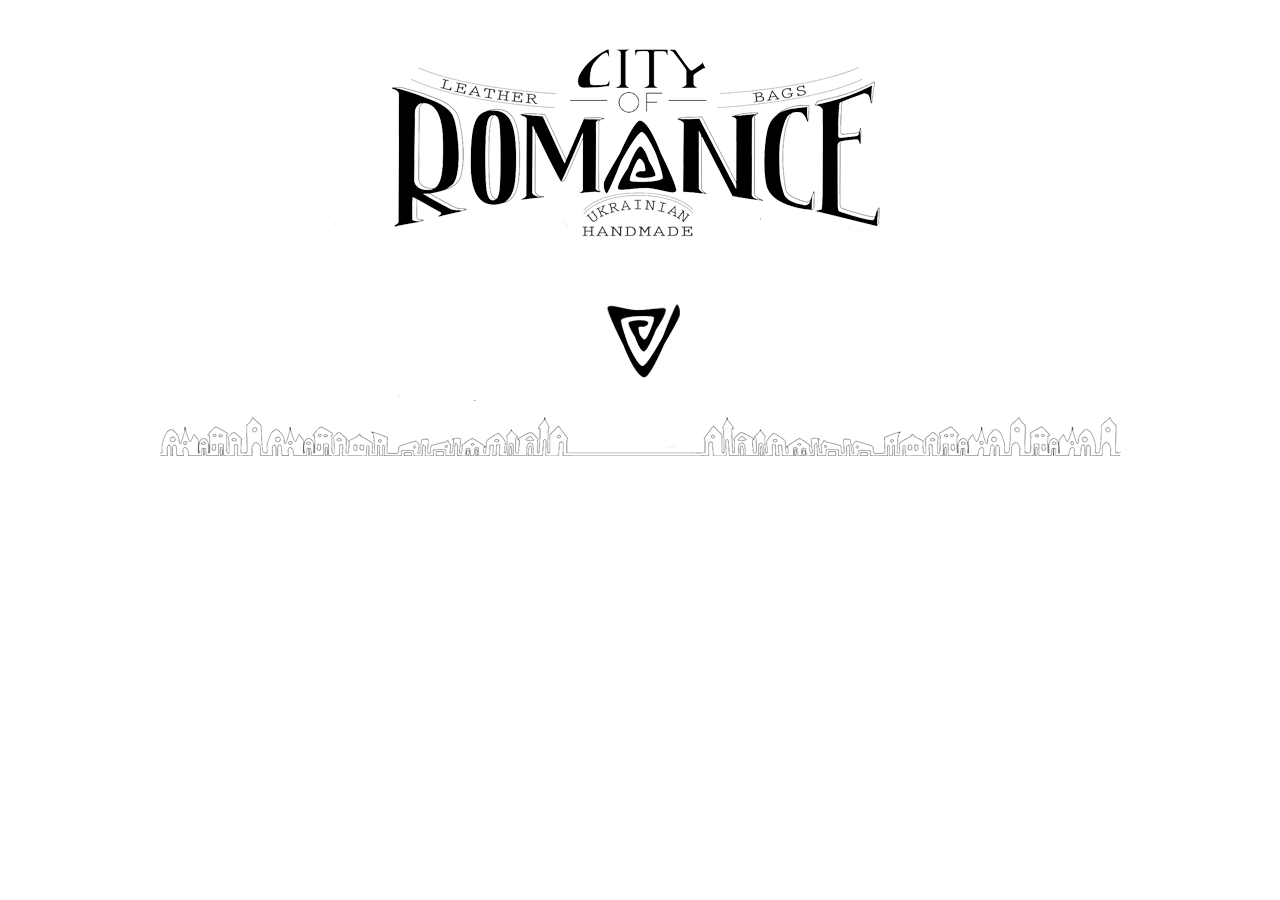
<file: sites/CityofRomance/index.html>
<!doctype html>
<html>
<head>
	<meta charset="UTF-8">
	<!-- <link rel="shortcut icon" href="icon.png"> -->
	<link rel="stylesheet" href="css/main.css">
	<title>City of Romance</title>
</head>
<body>

	<div class="header">
		<img src="img/logo_enter.png" alt="">
		
	</div>
		
	<div class="container">
		
		<div class="button_enter">
			<a href="enter_page.html"><img src="img/button_enter.png" alt=""></a>
		</div>

		<img src="img/footer_enter.png" alt="">
	</div>

<!-- 	<div class="footer">
		
	</div> -->
</body>
</html>
</file>
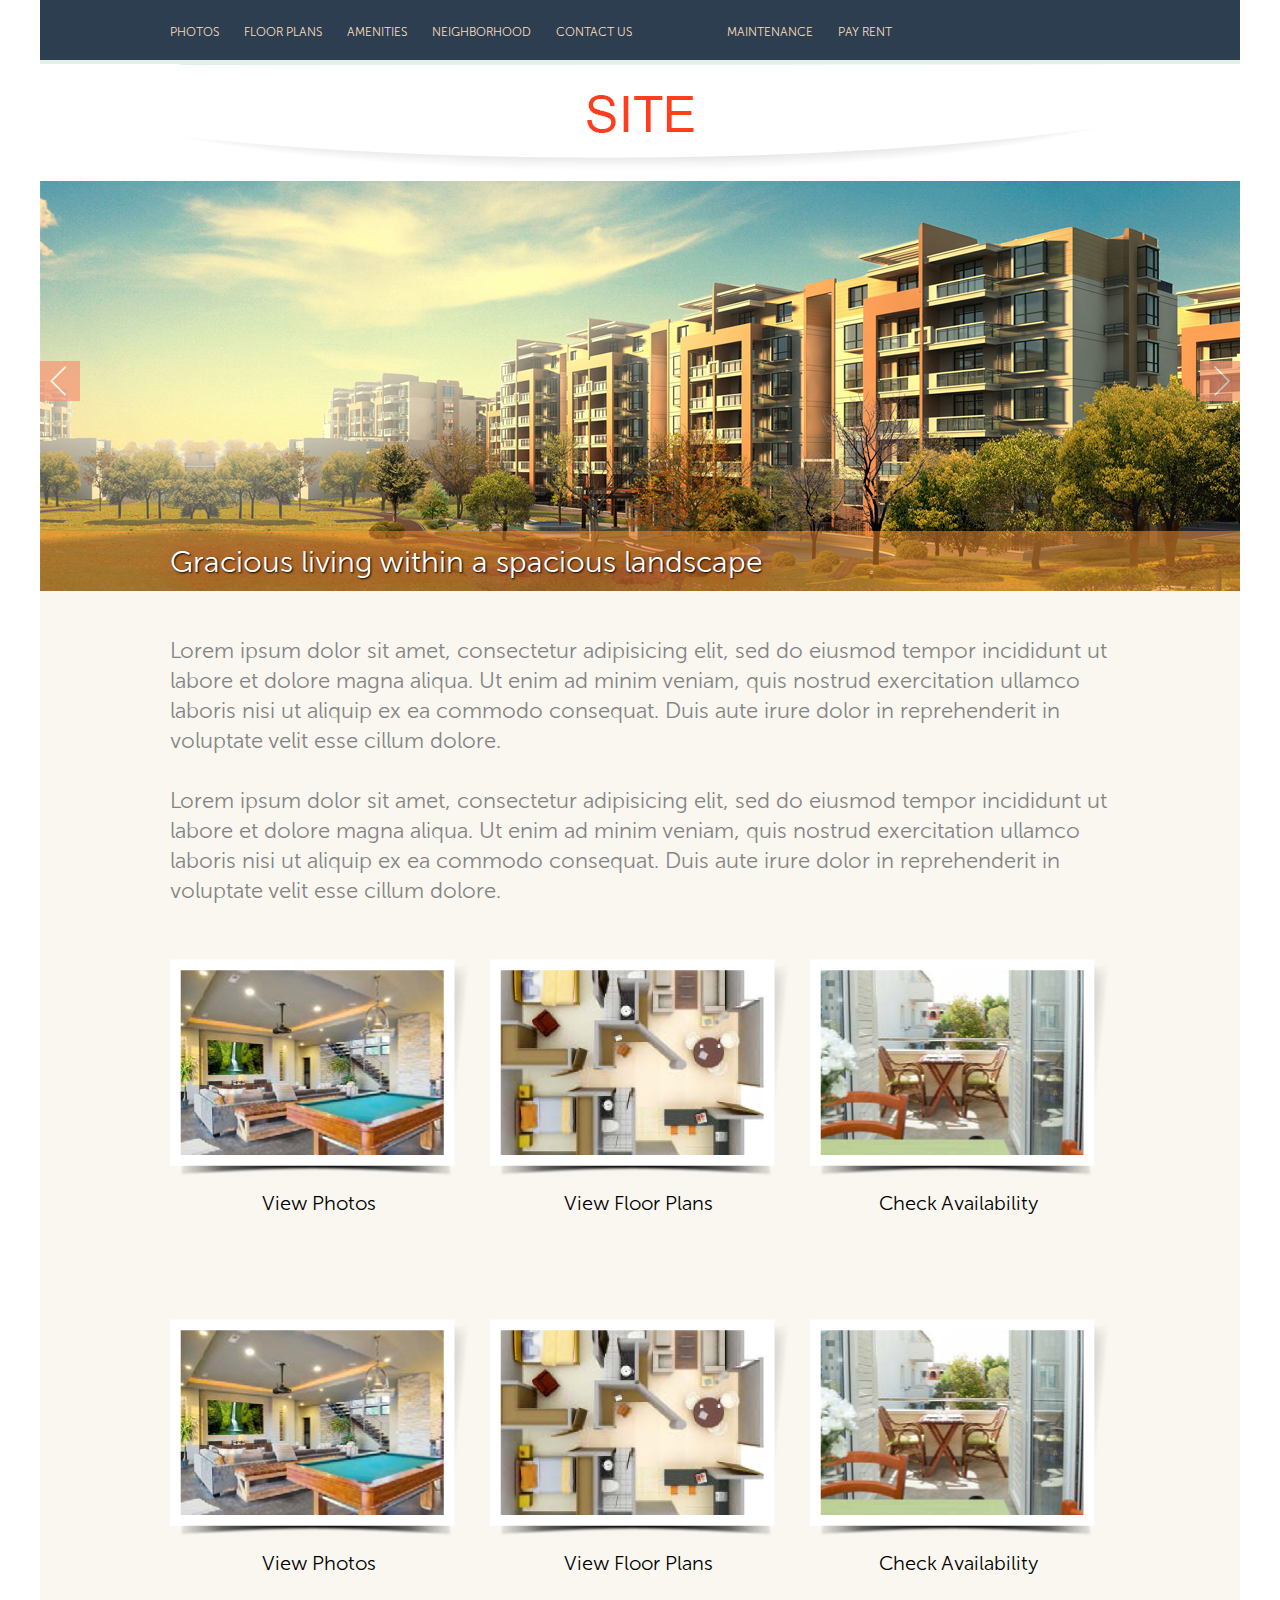
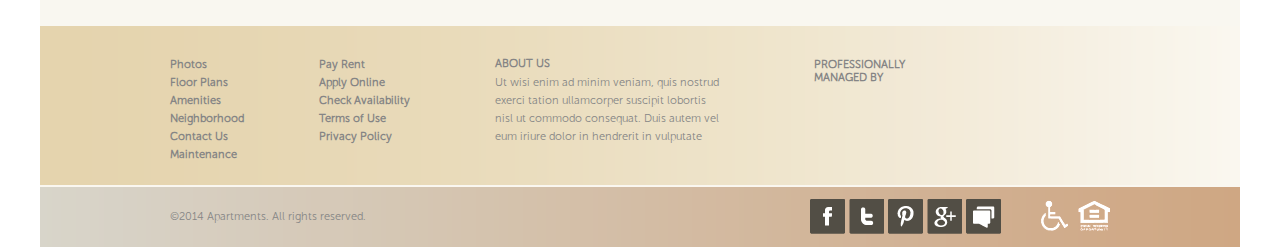
<file: sites/Craft/index.html>
<!DOCTYPE html>
<html lang="en">
<head>
	<title>Document</title>

	<meta charset="UTF-8">
	<meta name="viewport" content="width=device-width, initial-scale=1, maximum-scale=1">
	<link rel="stylesheet" type="text/css" href="css/main.css">
	
</head>
<body>

	<header>
		<nav class="menu">
			<a href="#" onclick="openbox('menu-responsive'); return false">
				<i class="fa fa-bars" aria-hidden="true"></i>
				<span class="navicon-text">MENU</span>
			</a>
			
			<ul>
				<li><a href="#">Photos</a></li>
				<li><a href="#">Floor Plans</a></li>
				<li><a href="#">Amenities</a></li>
				<li><a href="#">Neighborhood</a></li>
				<li><a href="#">Contact Us</a></li>
				<li><a href="#">Maintenance</a></li>
				<li><a href="#">Pay Rent</a></li>
			</ul>
		</nav>
	</header>

	<aside>
		<img src="img/full-screen_02.png">
		<img src="img/mobile-site.png" class="mobile-site">
	</aside>

		<div id="menu-responsive" style="display: none;">
			<ul>
				<li><a href="#">Photos</a></li>
				<li><a href="#">Floor Plans</a></li>
				<li><a href="#">Amenities</a></li>
				<li><a href="#">Neighborhood</a></li>
				<li><a href="#">Maintenance</a></li>
				<li><a href="#">Apply Online</a></li>
			</ul>
		</div>
	
	<div class="carousel"> 

	    <div class="carousel-button-left"><a href="#"></a></div> 
		<div class="carousel-button-right"><a href="#"></a></div> 

		<div class="carousel-wrapper"> 
		   <div class="carousel-items"> 
			  <div class="carousel-block">
					<img src="img/slider.png" alt="" />
					<div class="description">
						<p>Gracious living within a spacious landscape</p>
					</div>
			  </div>
			  <div class="carousel-block">
					<img src="img/slider.png" alt="" />
					<div class="description">
						<p>Gracious living within a spacious landscape</p>
					</div>
			  </div>
			  <div class="carousel-block">
					<img src="img/slider.png" alt="" />
					<div class="description">
						<p>Gracious living within a spacious landscape</p>
					</div>
			  </div>
		   </div>
		</div>
    </div>

	<div class="container">
		<p>
			Lorem ipsum dolor sit amet, consectetur adipisicing elit, sed do eiusmod
			tempor incididunt ut labore et dolore magna aliqua. Ut enim ad minim veniam,
			quis nostrud exercitation ullamco laboris nisi ut aliquip ex ea commodo
			consequat. Duis aute irure dolor in reprehenderit in voluptate velit esse
			cillum dolore.
		</p>
		<p>
			Lorem ipsum dolor sit amet, consectetur adipisicing elit, sed do eiusmod
			tempor incididunt ut labore et dolore magna aliqua. Ut enim ad minim veniam,
			quis nostrud exercitation ullamco laboris nisi ut aliquip ex ea commodo
			consequat. Duis aute irure dolor in reprehenderit in voluptate velit esse
			cillum dolore.
		</p>

		<div class="view">
			<img src="img/shadow.png" class="shadow">
			<a href="#">
				<img src="img/full-screen_13.png">
				<h3>View Photos</h3>
			</a>
		</div>
		<div class="view">
			<img src="img/shadow.png" class="shadow">
			<a href="#">
				<img src="img/full-screen_14.png">
				<h3>View Floor Plans</h3>
			</a>
		</div>
		<div class="view">
			<img src="img/shadow.png" class="shadow">
			<a href="#">
				<img src="img/full-screen_15.png">
				<h3>Check Availability</h3>
			</a>
		</div>

		<div class="view">
			<img src="img/shadow.png" class="shadow">
			<a href="#">
				<img src="img/full-screen_13.png">
				<h3>View Photos</h3>
			</a>
		</div>
		<div class="view">
			<img src="img/shadow.png" class="shadow">
			<a href="#">
				<img src="img/full-screen_14.png">
				<h3>View Floor Plans</h3>
			</a>
		</div>
		<div class="view">
			<img src="img/shadow.png" class="shadow">
			<a href="#">
				<img src="img/full-screen_15.png">
				<h3>Check Availability</h3>
			</a>
		</div>
	</div>

	<footer>
		<nav class="footer-nav">
			<section>
				<ul>
					<li><a href="#">Photos</a></li>
					<li><a href="#">Floor Plans</a></li>
					<li><a href="#">Amenities</a></li>
					<li><a href="#">Neighborhood</a></li>
					<li><a href="#">Contact Us</a></li>
					<li><a href="#">Maintenance</a></li>
				</ul>
			</section>
			<section>
				<ul>
					<li><a href="#">Pay Rent</a></li>
					<li><a href="#">Apply Online</a></li>
					<li><a href="#">Check Availability</a></li>
					<li><a href="#">Terms of Use</a></li>
					<li><a href="#">Privacy Policy</a></li>
				</ul>
			</section>
			<section class="about-us">
				<h6>About us</h6>
				<p>
					Ut wisi enim ad minim veniam, quis nostrud 
					exerci tation ullamcorper suscipit lobortis nisl ut 
					commodo consequat. Duis autem vel eum iriure
					dolor in hendrerit in vulputate
				</p>
			</section>
			<section class="manage">
				<h6>PROFESSIONALLY</h6>
				<h6>MANAGED BY</h6>
			</section>
		</nav>

		<nav class="social">
			<p>©2014 Apartments. All rights reserved.</p>
			<div class="social-icons">
				<a href="#"><img src="img/full-screen_17.png" alt="facebook"></a>
				<a href="#"><img src="img/full-screen_19.png" alt="twitter"></a>
				<a href="#"><img src="img/full-screen_21.png" alt="panteon"></a>
				<a href="#"><img src="img/full-screen_23.png" alt="googleplus"></a>
				<a href="#"><img src="img/full-screen_25.png" alt="message"></a>

				<img src="img/full-screen_27.png" alt="">
				<img src="img/full-screen_29.png" alt="">
			</div>


<!-- адаптивный футер -->
			<div class="social-icons-responsive">
				<a href="#"><img src="img/full-screen_17_responsive.png" alt="facebook"></a>
				<a href="#"><img src="img/full-screen_19_responsive.png" alt="twitter"></a>
				<a href="#"><img src="img/full-screen_21_responsive.png" alt="panteon"></a>
				<a href="#"><img src="img/full-screen_23_responsive.png" alt="googleplus"></a>
				<a href="#"><img src="img/full-screen_25_responsive.png" alt="message"></a>

				<img src="img/full-screen_27_responsive.png" alt="">
				<img src="img/full-screen_29_responsive.png" alt="">
			</div>

		</nav>
	</footer>


	<script src="http://ajax.googleapis.com/ajax/libs/jquery/1.9.1/jquery.min.js"></script>
	<script type="text/javascript" src="js/carousel.js"></script> 

</body>
</html>
</file>
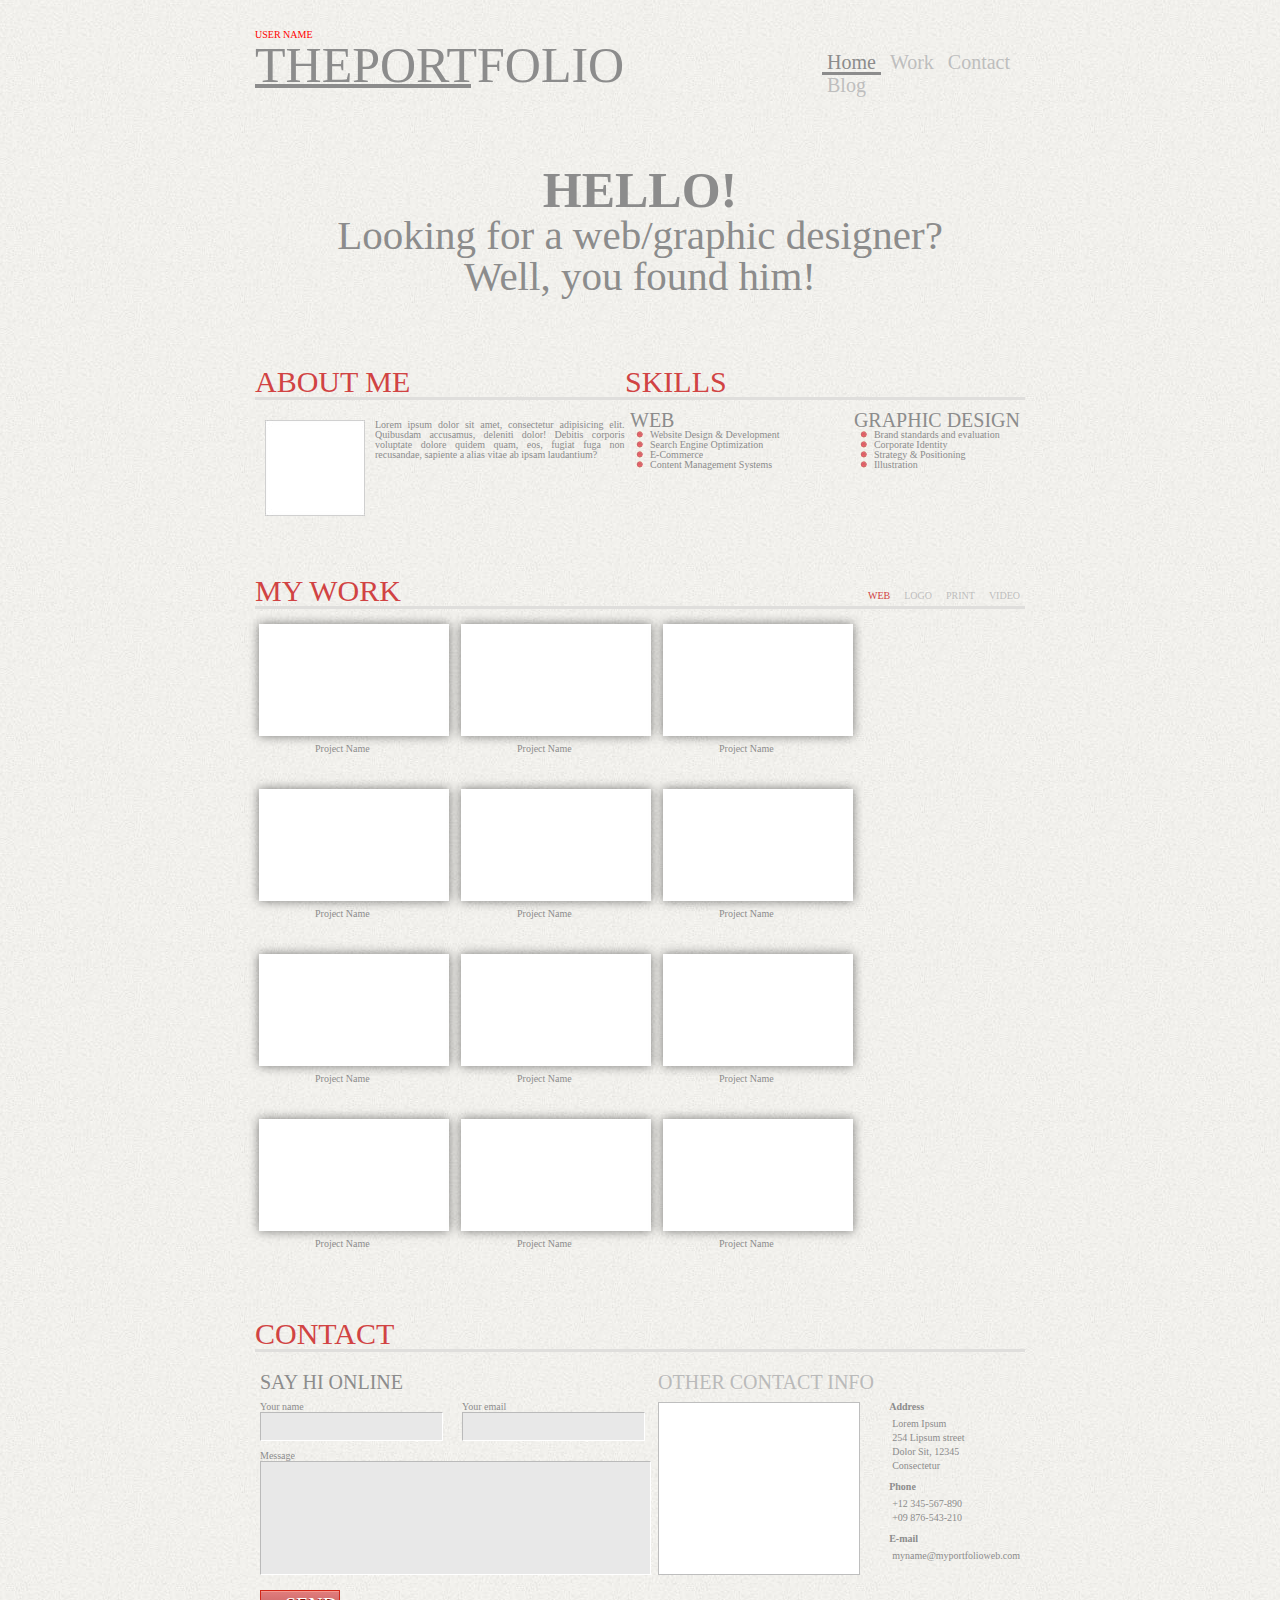
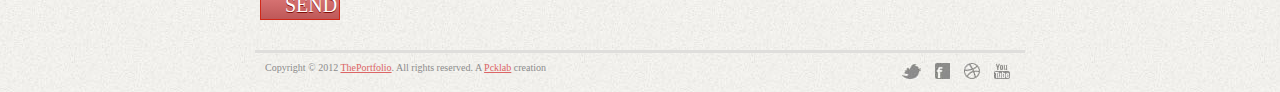
<file: sites/Portfolio-page/index.html>
<!DOCTYPE html>
<html lang="en">
<head>
	<meta charset="UTF-8">
	<title>Document</title>
	<link rel="stylesheet" type="text/css" href="main.css">

</head>
<body>
	
<div class="main">
	<div class="header">
		<div class="logo">
			<a href="#">
				<span class = "name-of-autor">User Name</span>
				<span class = "portfolio">ThePortfolio</span>
			</a>
		</div>

		<nav class = "header-navigation">
			<ul>
				<li class = "active"><a href="#">Home</a></li>
				<li><a href="#">Work</a></li>
				<li><a href="#">Contact</a></li>
				<li><a href="#">Blog</a></li>
			</ul>
		</nav>

	</div>

	<div class="top">
		
		<div class="top-container">
			<span class="hello">
				HELLO!
			</span> 
			<span class="hello-text">
				<p>Looking for a web/graphic designer?</p>
				<p>Well, you found him!</p>
			</span> 
		</div>

		<div class="top-bottom">
			<div class="about-me">
			<span class="text-about">ABOUT ME</span>
			<img src="images/img-about.jpg" alt="" class="about-img">
				<span class="about-text">
					Lorem ipsum dolor sit amet, consectetur adipisicing elit. Quibusdam accusamus, deleniti dolor! Debitis corporis voluptate dolore quidem quam, eos, fugiat fuga non recusandae, sapiente a alias vitae ab ipsam laudantium?
				</span>
			</div>

		<div class="skills">
			<span class="text-skills">SKILLS</span>	

			<div class="web">	
				<span class="web-text">Web</span>
					<ul class="ul-web">				
						<li>Website Design & Development</li>
						<li>Search Engine Optimization</li>
						<li>E-Commerce</li>
						<li>Con­tent Man­age­ment Sys­tems</li>
					</ul>
			</div>

			<div class="graphic-design">
				<span class="design-text">Graphic Design</span>
					<ul class="ul-design">						
						<li>Brand standards and evaluation</li>
						<li>Corporate Identity</li>
						<li>Strategy & Positioning</li>
						<li>Illus­tra­tion</li>
					</ul>
			</div>

		</div>

		</div>

	</div>

	<div class="my-work">
		<nav class="my-work-nav">
			<ul>
					<li class = "active"><a href="#">Web</a></li>
					<li><a href="#">Logo</a></li>
					<li><a href="#">Print</a></li>
					<li><a href="#">Video</a></li>
				</ul>
		</nav>
		<span class="my-work-text">MY WORK</span>

		<div class="myproject">
			<img src="images/proj.jpg" width = 190px alt="" class="proj-img">
			<span class="my-proj-text">Project Name</span>
		</div>
	
		<div class="myproject">
			<img src="images/proj.jpg" width = 190px alt="" class="proj-img">
			<span class="my-proj-text">Project Name</span>
		</div>
	
		<div class="myproject">
			<img src="images/proj.jpg" width = 190px alt="" class="proj-img">
			<span class="my-proj-text">Project Name</span>
		</div>
	
		<div class="myproject">
			<img src="images/proj.jpg" width = 190px alt="" class="proj-img">
			<span class="my-proj-text">Project Name</span>
		</div>
	
		<div class="myproject">
			<img src="images/proj.jpg" width = 190px alt="" class="proj-img">
			<span class="my-proj-text">Project Name</span>
		</div>
	
		<div class="myproject">
			<img src="images/proj.jpg" width = 190px alt="" class="proj-img">
			<span class="my-proj-text">Project Name</span>
		</div>
	
		<div class="myproject">
			<img src="images/proj.jpg" width = 190px alt="" class="proj-img">
			<span class="my-proj-text">Project Name</span>
		</div>
	
		<div class="myproject">
			<img src="images/proj.jpg" width = 190px alt="" class="proj-img">
			<span class="my-proj-text">Project Name</span>
		</div>
	
		<div class="myproject">
			<img src="images/proj.jpg" width = 190px alt="" class="proj-img">
			<span class="my-proj-text">Project Name</span>
		</div>
	
		<div class="myproject">
			<img src="images/proj.jpg" width = 190px alt="" class="proj-img">
			<span class="my-proj-text">Project Name</span>
		</div>
	
		<div class="myproject">
			<img src="images/proj.jpg" width = 190px alt="" class="proj-img">
			<span class="my-proj-text">Project Name</span>
		</div>
	
		<div class="myproject">
			<img src="images/proj.jpg" width = 190px alt="" class="proj-img">
			<span class="my-proj-text">Project Name</span>
		</div>
	
	
	</div>

	<div class="contact">
		
		<span class="text-contact">CONTACT</span>


		
		<div class="hi-online">
		
			<span class="say-hi">Say hi online</span>
			
			<div class="input-wrapper your-name-wrapper">
				<span class="your-name-text">Your name</span>			
					<input type="text" class = "your-name">
			</div>
			
			<div class="input-wrapper your-email-wrapper">
				<span class="your-email-text">Your email</span>			
					<input type="text" class = "your-email">
			</div>
			
			<div class="input-wrapper message-wrapper">
				<span class="message-text">Message</span>			
					<!-- <input type="text" class = "message"> -->
					<input type="text"  class="message">
			</div>

			<button class="send">Send</button>

		</div>

		<div class="other-contact">
		<span class="other-contact-text">OTHER CONTACT info</span>
		
		<div class="mapholder-wrapper">
			<div class="mapholder"></div>
		</div>

			<div class="other-contact-text-wrapper">
				<div class="address">
					<h1>Address</h1>
					<p>Lorem Ipsum</p>
					<p>254 Lipsum street</p>
					<p>Dolor Sit, 12345</p>
					<p>Consectetur</p>
				</div>
				<div class="phone">
					<h1>Phone</h1>
					<p>+12 345-567-890</p>
					<p>+09 876-543-210</p>
				</div>
				<div class="email">
					<h1>E-mail</h1>
					<p>myname@myportfolioweb.com</p>
				</div>
			</div>

		</div>
	</div>

	<div class="footer">
		<span class = "footer-text">Copyright © 2012 <span class="text-red">ThePortfolio</span>. All rights reserved. A <span class="text-red">Pcklab</span> creation</span>
		
		<ul class="social-nav">
			<li><img src="images/twitter.jpg" alt=""></li>
			<li><img src="images/facebook.jpg" alt=""></li>
			<li><img src="images/ball.jpg" alt=""></li>
			<li><img src="images/you-tube.jpg" alt=""></li>
		</ul>

	</div>
</div>

</body>
</html>
</file>
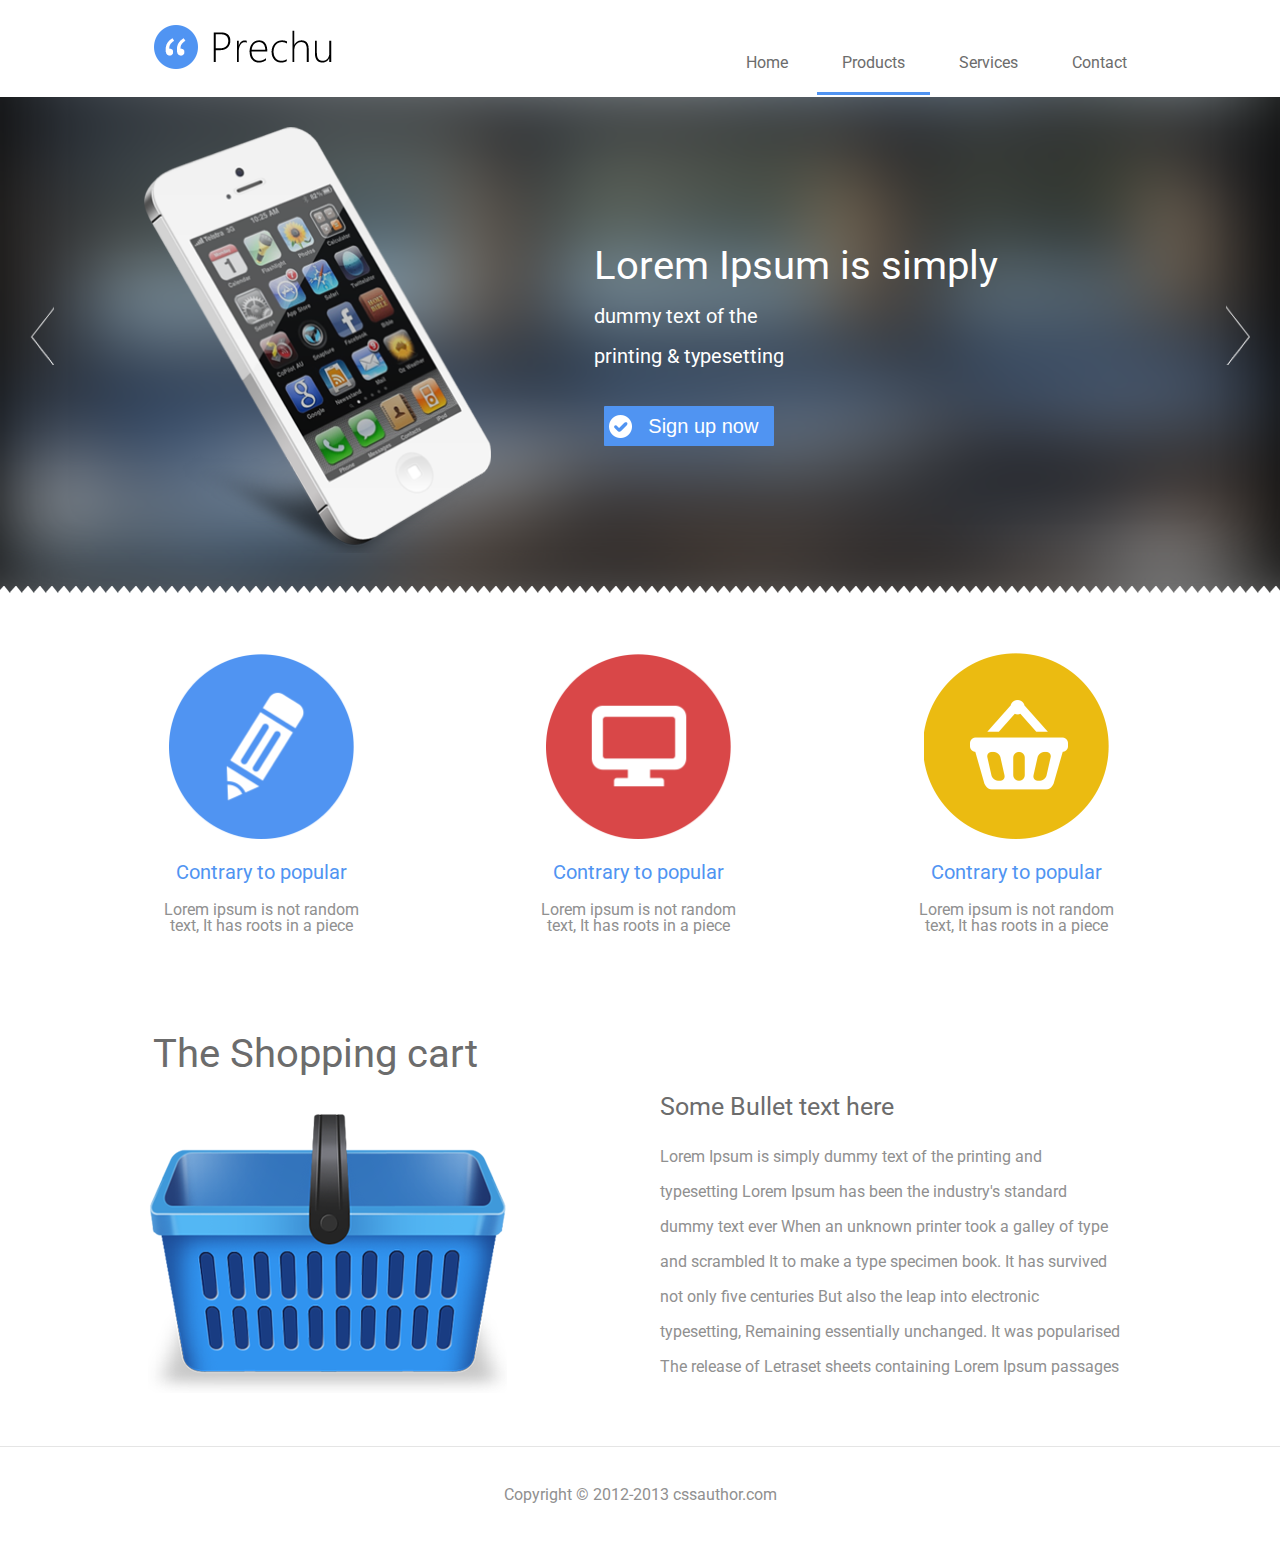
<file: sites/Prechu/index.html>
<!DOCTYPE html>
<html lang="en">

<head>
    <link rel="stylesheet" href="css/reset.css">
    <link rel="stylesheet" href="css/main.css">
    <!-- <script type="text/javascript" src="http://code.jquery.com/jquery-1.9.1.min.js"></script> -->
	<script type="text/javascript" src="js/jquery-3.1.1.min.js"></script>
    
    <!-- Slider Plugin -->
    <script type="text/javascript" src="js/jquery.glide.js"></script>
    <script src="js/main.js"></script>
    <link href="https://fonts.googleapis.com/css?family=Roboto:300" rel="stylesheet">
    <meta charset="UTF-8">
    <title>Document</title>
</head>

<body>
    <header>
        <div class="layout-positioner">
            <img src="img/logo.png" alt="" class="logo">
            <nav>
                <ul>
                    <li><a href="#">Home</a></li>
                    <li><a href="#" class="active">Products</a></li>
                    <li><a href="#">Services</a></li>
                    <li><a href="#">Contact</a></li>
                </ul>
            </nav>
            <a href="#" onclick="openbox('menu-responsive'); return false" class="mobile-menu-button">
                <img src="img/menu-button.png" alt="">
            </a>
            <div id="menu-responsive">
                <ul>
                    <li><a href="#">Home</a></li>
                    <li><a href="#" class="active">Products</a></li>
                    <li><a href="#">Services</a></li>
                    <li><a href="#">Contact</a></li>
                </ul>
            </div>
        </div>
        <div class="slider">
            <ul class="slides">
                <li class="slide">
                    <div class="carousel">
                        <div class="item">
                            <div class="slider-info">
                                <img src="img/phone.png" alt="">
                                <div class="slider-info-text">
                                    <h1>Lorem Ipsum is simply</h1>
                                    <span>dummy text of the</span>
                                    <span>printing & typesetting</span>
                                    <a href="">
                                        <button class="sign-up">
                                            <img src="img/signup.png" alt=""> Sign up now
                                        </button>
                                    </a>
                                </div>
                            </div>
                        </div>
                    </div>
                </li>
                <li class="slide">
                    <div class="carousel">
                        <div class="item">
                            <div class="slider-info">
                                <img src="img/phone.png" alt="">
                                <div class="slider-info-text">
                                    <h1>Lorem Ipsum is simply</h1>
                                    <span>dummy text of the</span>
                                    <span>printing & typesetting</span>
                                    <a href="">
                                        <button class="sign-up">
                                            <img src="img/signup.png" alt=""> Sign up now
                                        </button>
                                    </a>
                                </div>
                            </div>
                        </div>
                    </div>
                </li>
                <li class="slide">
                    <div class="carousel">
                        <div class="item">
                            <div class="slider-info">
                                <img src="img/phone.png" alt="">
                                <div class="slider-info-text">
                                    <h1>Lorem Ipsum is simply</h1>
                                    <span>dummy text of the</span>
                                    <span>printing & typesetting</span>
                                    <a href="">
                                        <button class="sign-up">
                                            <img src="img/signup.png" alt=""> Sign up now
                                        </button>
                                    </a>
                                </div>
                            </div>
                        </div>
                    </div>
                </li>
                <li class="slide">
                    <div class="carousel">
                        <div class="item">
                            <div class="slider-info">
                                <img src="img/phone.png" alt="">
                                <div class="slider-info-text">
                                    <h1>Lorem Ipsum is simply</h1>
                                    <span>dummy text of the</span>
                                    <span>printing & typesetting</span>
                                    <a href="">
                                        <button class="sign-up">
                                            <img src="img/signup.png" alt=""> Sign up now
                                        </button>
                                    </a>
                                </div>
                            </div>
                        </div>
                    </div>
                </li>
                <li class="slide">
                    <div class="carousel">
                        <div class="item">
                            <div class="slider-info">
                                <img src="img/phone.png" alt="">
                                <div class="slider-info-text">
                                    <h1>Lorem Ipsum is simply</h1>
                                    <span>dummy text of the</span>
                                    <span>printing & typesetting</span>
                                    <a href="">
                                        <button class="sign-up">
                                            <img src="img/signup.png" alt=""> Sign up now
                                        </button>
                                    </a>
                                </div>
                            </div>
                        </div>
                    </div>
                </li>
                <li class="slide">
                    <div class="carousel">
                        <div class="item">
                            <div class="slider-info">
                                <img src="img/phone.png" alt="">
                                <div class="slider-info-text">
                                    <h1>Lorem Ipsum is simply</h1>
                                    <span>dummy text of the</span>
                                    <span>printing & typesetting</span>
                                    <a href="">
                                        <button class="sign-up">
                                            <img src="img/signup.png" alt=""> Sign up now
                                        </button>
                                    </a>
                                </div>
                            </div>
                        </div>
                    </div>
                </li>
            </ul>
        </div>
    </header>
    <main>
        <div class="contrary">
            <img src="img/pen.png" alt="">
            <div class="contrary-text">
                <h3>Contrary to popular</h3>
                <span>Lorem ipsum is not random text, It has roots in a piece</span>
            </div>
        </div>
        <div class="contrary">
            <img src="img/monitor.png" alt="">
            <div class="contrary-text">
                <h3>Contrary to popular</h3>
                <span>Lorem ipsum is not random text, It has roots in a piece</span>
            </div>
        </div>
        <div class="contrary">
            <img src="img/basketmin.png" alt="">
            <div class="contrary-text">
                <h3>Contrary to popular</h3>
                <span>Lorem ipsum is not random text, It has roots in a piece</span>
            </div>
        </div>
        <div class="product">
            <div class="prodact-img">
                <h1>The Shopping cart</h1>
                <img src="img/basket.png" alt="">
            </div>
            <div class="prodact-descriptoin">
                <h2>Some Bullet text here</h2>
                <span>Lorem Ipsum is simply dummy text of the printing and typesetting 
Lorem Ipsum has been the industry's standard dummy text ever 
When an unknown printer took a galley of type and scrambled 
It to make a type specimen book. It has survived not only five centuries
But also the leap into electronic typesetting,
Remaining essentially unchanged. It was popularised 
The release of Letraset sheets containing Lorem Ipsum passages</span>
            </div>
        </div>
    </main>
    <footer>
        <span>Copyright © 2012-2013 cssauthor.com</span>
    </footer>
    <script type="text/javascript">
    var glide = $('.slider').glide().data('api_glide');

    $(window).on('keyup', function(key) {
        if (key.keyCode === 13) {
            glide.jump(3, console.log('Wooo!'));
        };
    });

    $('.slider-arrow').on('click', function() {
        console.log(glide.current());
    });
    </script>
</body>

</html>
</file>
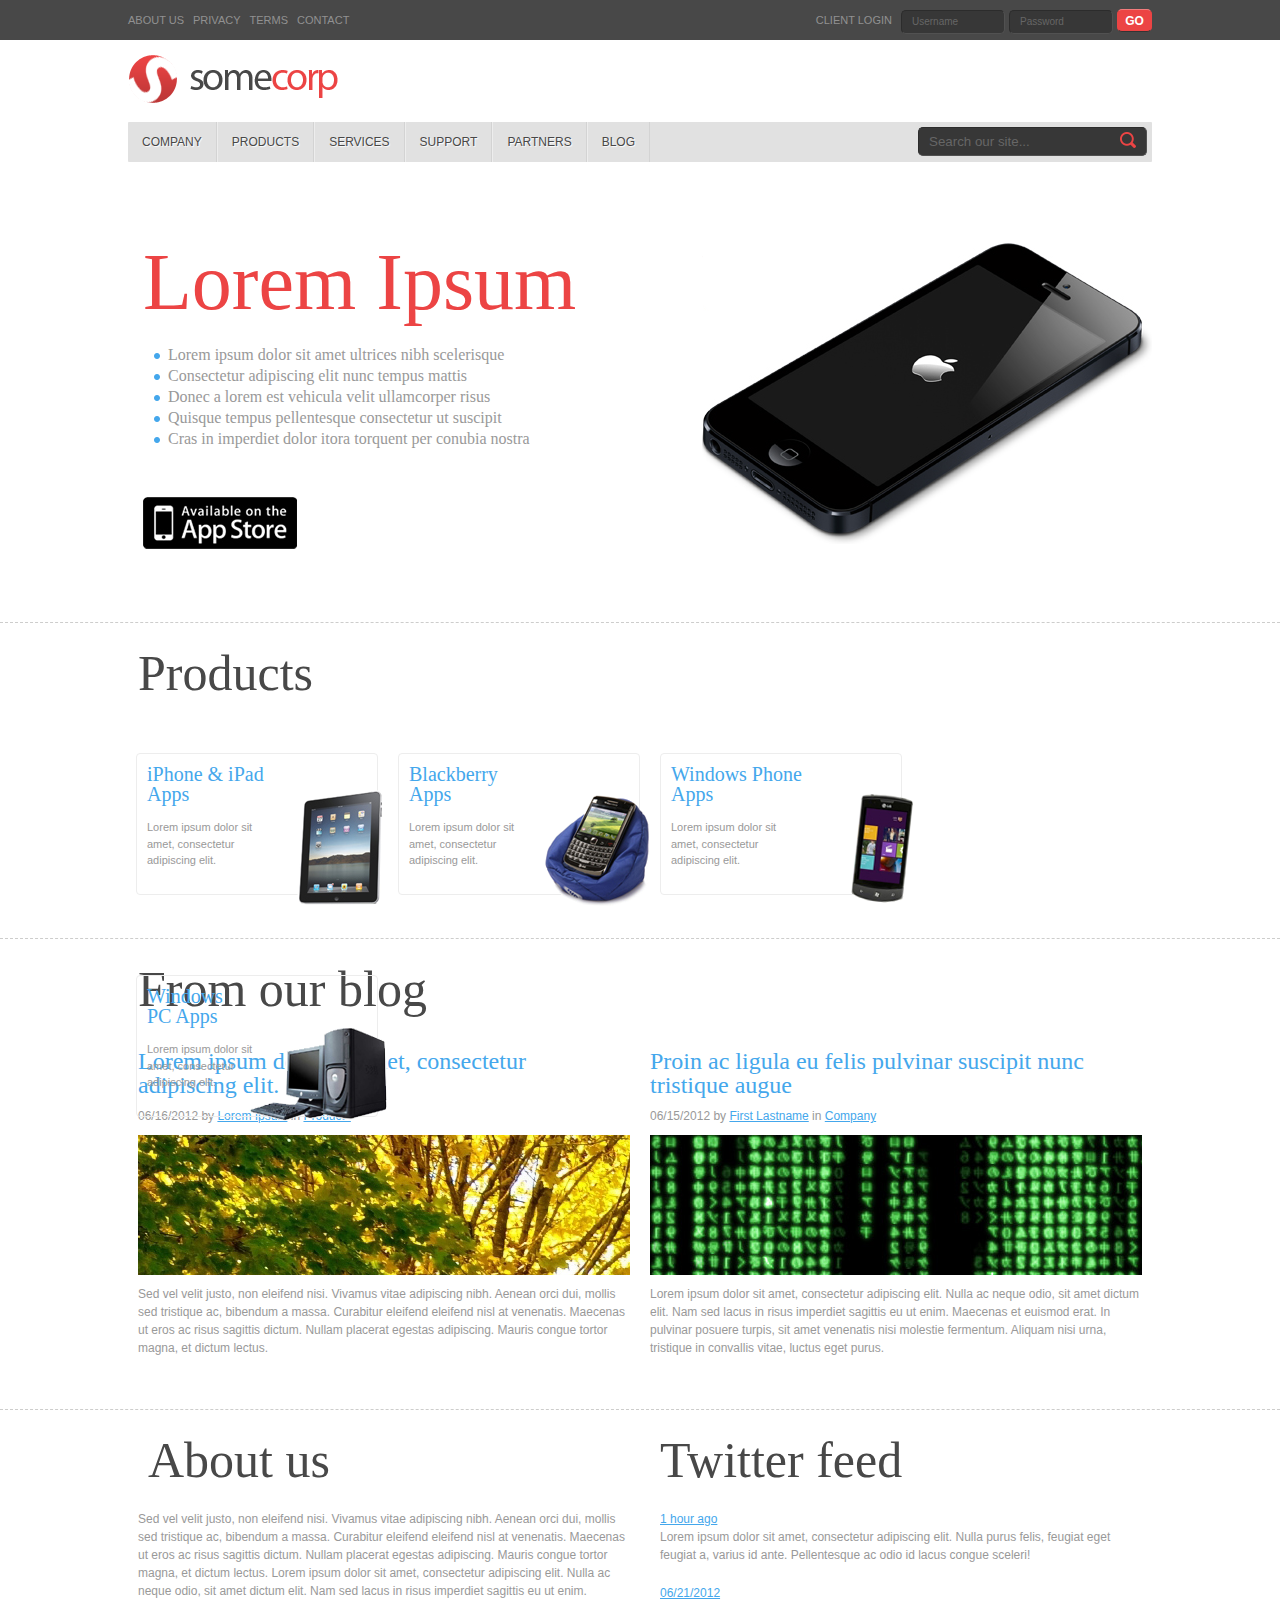
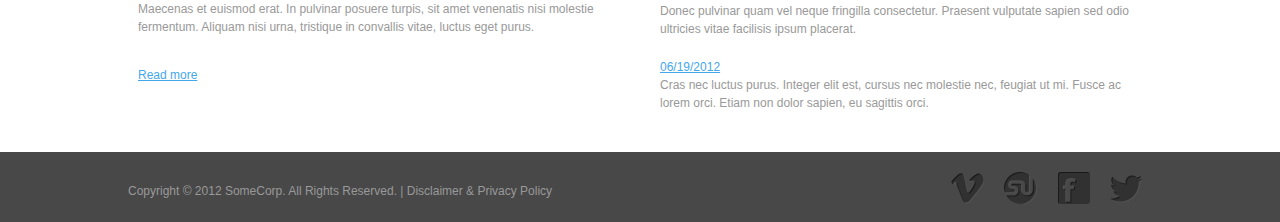
<file: sites/SomethingCo-page/index.html>
<!DOCTYPE html>
<html lang="en">
<head>
	<meta charset="UTF-8">
	<title>Document</title>
	<link rel="stylesheet" type="text/css" href="main.css">
</head>
<body>

<!-- <div class="header-wrapper"></div> -->




<div class="header">

	<div class="header-nav">

		<nav class="top-navigation">
			<ul>
				<li><a href="#">About Us</a></li>
				<li><a href="#">Privacy</a></li>
				<li><a href="#">Terms</a></li>
				<li><a href="#">Contact</a></li>
			</ul>
		</nav>


		<div class="login">

			<div class="login-wrapper">
				<span class="header-text">Client login</span>

				<input type="text" class = "header-input" placeholder="Username">
				<input type="text" class = "header-input" placeholder="Password">
			</div>

			<button class="button-go"><span class="button-text">Go</span></button>
		</div>

	</div>

</div>

<div class="container">

	<div class="logo">
		<img src="images/logo.png" alt="">
	</div>

	
		<nav class="main-menu">
			<ul>
				<li><a href="#">Company</a></li>
				<li><a href="#">Products</a></li>
				<li><a href="#">Services</a></li>
				<li><a href="#">Support</a></li>
				<li><a href="#">Partners</a></li>
				<li><a href="#">Blog</a></li>
			</ul>
			
			<input type="text" class = "main-menu-input" placeholder="Search our site...">
		</nav>
	
	<div class="banner">

		<div class="banner-text">

			<span class="banner-title">Lorem Ipsum</span>

			<ul>
				<li>Lorem ipsum dolor sit amet ultrices nibh scelerisque</li>
				<li>Consectetur adipiscing elit nunc tempus mattis</li>
				<li>Donec a lorem est vehicula velit ullamcorper risus</li>
				<li>Quisque tempus pellentesque consectetur ut suscipit</li>
				<li>Cras in imperdiet dolor itora torquent per conubia nostra</li>
			</ul>

			<div class="appstore-img">
				<img src="images/appstore.png" alt="">
			</div>
		</div>

		<div class="banner-img">
			<img src="images/iphone.png" alt="">
		</div>

		

	</div>
</div>


<div class="separator-border"></div>

<div class="container">	

	<div class="products">

		<h1>Products</h1>
			<div class="product-box">
				<h3>iPhone & iPad</h3>
				<h3>Apps</h3>
				<div class="product-box-text">
					<p>Lorem ipsum dolor sit</p>
					<p>amet, consectetur</p>
					<p>adipiscing elit.</p>
				</div>
				
				<div class="product-box-img-apple">
					<img src="images/apple.png" alt="">
				</div>

			</div>

			<div class="product-box">
			<h3>Blackberry</h3>
			<h3>Apps</h3>
				<div class="product-box-text">
					<p>Lorem ipsum dolor sit</p>
					<p>amet, consectetur</p>
					<p>adipiscing elit.</p>
				</div>

				<div class="product-box-img-blackberry">
					<img src="images/blackberry.png" alt="">
				</div>

			</div>

			<div class="product-box">
			<h3>Windows Phone</h3>
			<h3>Apps</h3>
				<div class="product-box-text">
					<p>Lorem ipsum dolor sit</p>
					<p>amet, consectetur</p>
					<p>adipiscing elit.</p>
				</div>

				<div class="product-box-img-windows-phone">
					<img src="images/windows-phone.png" alt="">
				</div>

			</div>

			<div class="product-box">
			<h3>Windows</h3>
			<h3>PC Apps</h3>
				<div class="product-box-text">
					<p>Lorem ipsum dolor sit</p>
					<p>amet, consectetur</p>
					<p>adipiscing elit.</p>
				</div>

				<div class="product-box-img-windowsPC">
					<img src="images/windowsPC.png" alt="">
				</div>

			</div>
	</div>
</div>	

<div class="separator-border"></div>

<div class="container">	
	<div class="blog">
		<h1>From our blog</h1>

		<div class="post">
			<div class="post-wrapper">
				<h2>Lorem ipsum dolor sit amet, consectetur
	adipiscing elit.</h2>

				<div class="post-date">
					<p>06/16/2012 by <a href="#"><ins>Lorem Ipsum</ins></a> in <a href="#"><ins>Products</ins></a></p>
				</div>
				
				<div class="post-banner">
					<img src="images/nature.jpg" alt="">
				</div>

				<div class="post-text">
					<p>Sed vel velit justo, non eleifend nisi. Vivamus vitae adipiscing nibh. Aenean orci dui, mollis sed tristique ac, bibendum a massa. Curabitur eleifend eleifend nisl at venenatis. Maecenas ut eros ac risus sagittis dictum. Nullam placerat egestas adipiscing. Mauris congue tortor magna, et dictum lectus.</p>
				</div>
			</div>
		</div>

		<div class="post">
			<div class="post-wrapper">
				<h2>Proin ac ligula eu felis pulvinar suscipit
	nunc tristique augue</h2>

				<div class="post-date">
					<p>06/15/2012 by <a href="#"><ins>First Lastname</ins></a> in <a href="#"><ins>Company</ins></a></p>
				</div>

				<div class="post-banner">
					<img src="images/matrix.jpg" alt="">
				</div>

				<div class="post-text">
					<p>Lorem ipsum dolor sit amet, consectetur adipiscing elit. Nulla ac neque odio, sit amet dictum elit. Nam sed lacus in risus imperdiet sagittis eu ut enim. Maecenas et euismod erat. In pulvinar posuere turpis, sit amet venenatis nisi molestie fermentum. Aliquam nisi urna, tristique in convallis vitae, luctus eget purus.</p>
				</div>
			</div>
		</div>
	</div>
</div>

<div class="separator-border"></div>	

<div class="container">	
	<div class="about">

		<div class="about-us">
		<div class="about-wrapper">
			<h1>About us</h1>
			<p>Sed vel velit justo, non eleifend nisi. Vivamus vitae adipiscing nibh. Aenean orci dui, mollis sed tristique ac, bibendum a massa. Curabitur eleifend eleifend nisl at venenatis. Maecenas ut eros ac risus sagittis dictum. Nullam placerat egestas adipiscing. Mauris congue tortor magna, et dictum lectus.
			Lorem ipsum dolor sit amet, consectetur adipiscing elit. Nulla ac neque odio, sit amet dictum elit. Nam sed lacus in risus imperdiet sagittis eu ut enim. Maecenas et euismod erat. In pulvinar posuere turpis, sit amet venenatis nisi molestie fermentum. Aliquam nisi urna, tristique in convallis vitae, luctus eget purus.</p>

			<p class = "link"><a href="#"><ins>Read more</ins></a></p>
		</div>
		</div>

		<div class="twitter">
		<div class="about-wrapper">
			<h1>Twitter feed</h1>
			
			<div class="feed-block">
				<p><a href="#"><ins>1 hour ago</ins></a>
					Lorem ipsum dolor sit amet, consectetur adipiscing elit. Nulla purus felis, feugiat eget feugiat a, varius id ante. Pellentesque ac odio id lacus congue sceleri!</p>
			</div>

			<div class="feed-block">
				<p><a href="#"><ins>06/21/2012</ins></a>
					Donec pulvinar quam vel neque fringilla consectetur. Praesent vulputate sapien sed odio ultricies vitae facilisis ipsum placerat.</p>
			</div>

			<div class="feed-block">
				<p><a href="#"><ins>06/19/2012</ins></a>
					Cras nec luctus purus. Integer elit est, cursus nec molestie nec, feugiat ut mi. Fusce ac lorem orci. Etiam non dolor sapien, eu sagittis orci.</p>
			</div>

		</div>
		</div>
	</div>
</div>

</div>

<div class="separator"></div>

<div class="footer">
<div class="footer-wrapper">
	
	<div class="footer-text">
		<p>Copyright © 2012 SomeCorp. All Rights Reserved. | Disclaimer & Privacy Policy</p>
	</div>
	<nav class="social-nav">
		<ul>
			<li><img src="images/twitter.png" alt=""></li>
			<li><img src="images/facebook.png" alt=""></li>
			<li><img src="images/stuble-upon.png" alt=""></li>
			<li><img src="images/vimeo.png" alt=""></li>
		</ul>
	</nav>
</div>
</div>


</body>
</html>
</file>
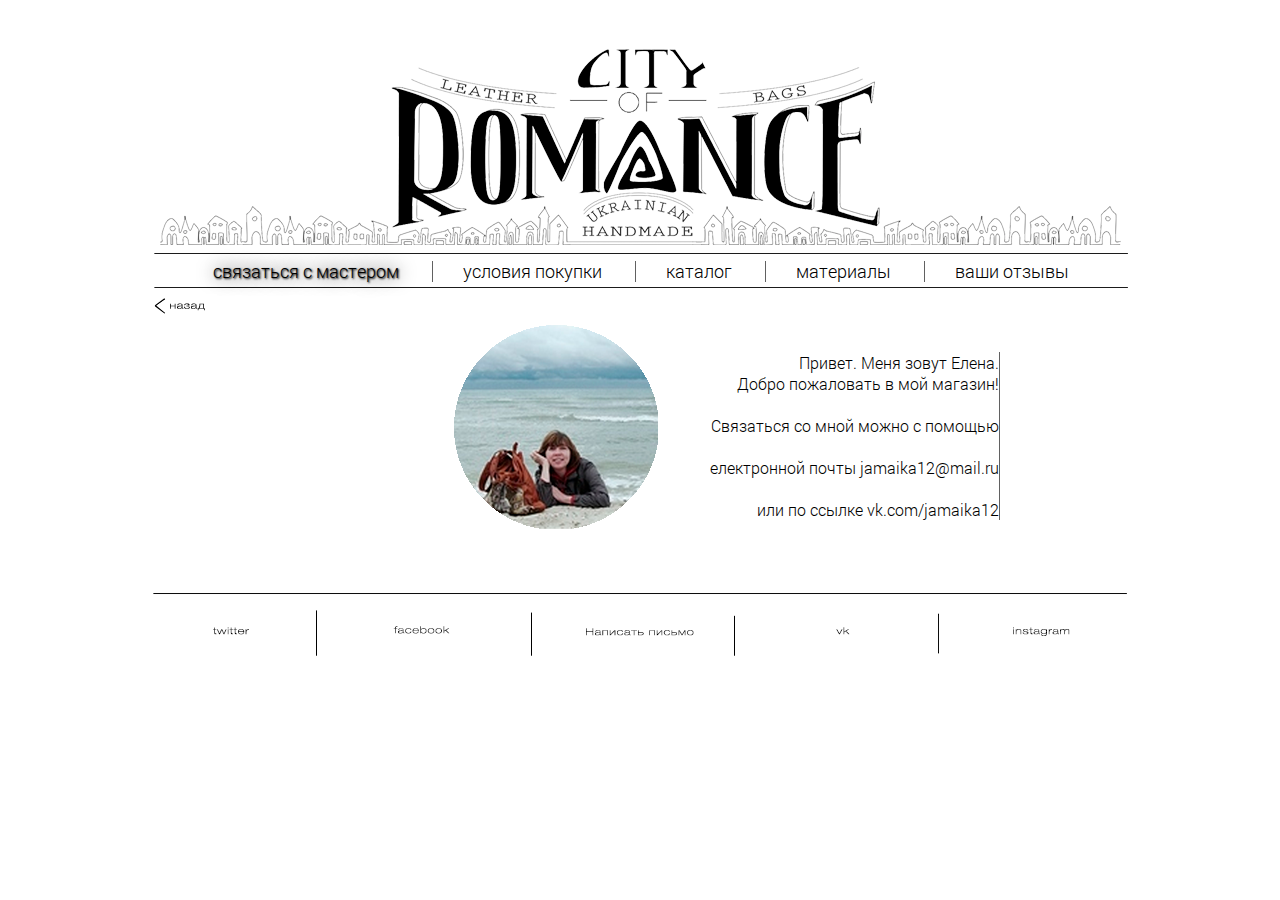
<file: sites/CityofRomance/call_to_master.html>
<!doctype html>
<html>
<head>
	<meta charset="UTF-8">
	<!-- <link rel="shortcut icon" href="icon.png"> -->
	<link rel="stylesheet" href="css/main.css">
	<title>City of Romance</title>
</head>
<body>

	<div class="header">
		<div class="navigate">
				<ul>
					<li><a href="call_to_master.html" class = "active_tab">связаться с мастером</a></li>
					<li><a href="rules.html">условия покупки</a></li>
					<li><a href="catalog.html">каталог</a></li>
					<li><a href="materials.html">материалы</a></li>
					<li><a href="#">ваши отзывы</a></li>
				</ul>
		</div>
	</div>
		
	<div class="container">

			<div class="button">
				<a href="enter_page.html"><img src="img/button_back.png" alt=""></a>
			</div>	

		<div class="master_info">
					<div class="master_img">
						<img src="img/master_img.png" alt="">
					</div>

					<div class="master_text">
						Привет. Меня зовут Елена. 
			<br>
						Добро пожаловать в мой магазин!
			<br>
			<br>
						Связаться со мной можно с помощью
			<br>
			<br>
			     	    електронной почты  jamaika12@mail.ru
			<br>
			<br>
			        	или по ссылке          vk.com/jamaika12
			        </div>
		</div>

        </div>

	</div>

	<div class="footer">
		
	</div>
</body>
</html>
</file>
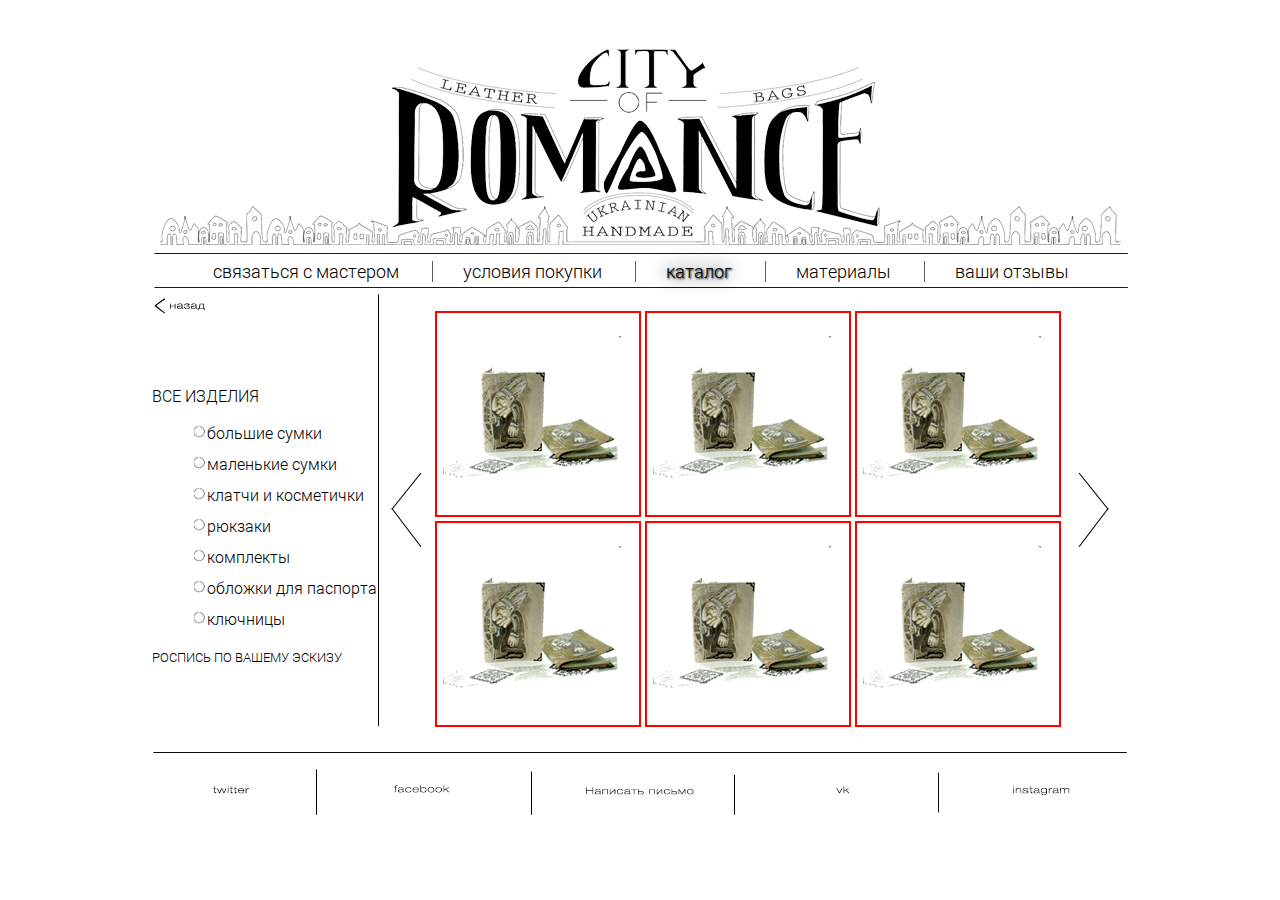
<file: sites/CityofRomance/catalog.html>
<!doctype html>
<html>
<head>
	<meta charset="UTF-8">
	<!-- <link rel="shortcut icon" href="icon.png"> -->
	<link rel="stylesheet" href="css/main.css">
	<title>City of Romance</title>
</head>
<body>

	<div class="header">
		<div class="navigate">
				<ul>
					<li><a href="call_to_master.html">связаться с мастером</a></li>
					<li><a href="rules.html">условия покупки</a></li>
					<li><a href="catalog.html" class = "active_tab">каталог</a></li>
					<li><a href="materials.html">материалы</a></li>
					<li><a href="#">ваши отзывы</a></li>
				</ul>
		</div>
	</div>
		
	<div class="container">

		<div class="left_menu">
			<div class="button">
				<a href="enter_page.html"><img src="img/button_back.png" alt=""></a>
			</div>	
<br>
<br>
<br>
<br>
			ВСЕ ИЗДЕЛИЯ
				<ul>
					<li><div class = "ratio_button"></div>большие сумки</li>
					<li><div class = "ratio_button"></div>маленькие сумки</li>
					<li><div class = "ratio_button"></div>клатчи и косметички</li>
					<li><div class = "ratio_button"></div>рюкзаки</li>
					<li><div class = "ratio_button"></div>комплекты</li>
					<li><div class = "ratio_button"></div>обложки для паспорта</li>
					<li><div class = "ratio_button"></div>ключницы</li>
				</ul>

				<div class="button">
					<font size = 2>РОСПИСЬ ПО ВАШЕМУ ЭСКИЗУ</font>
				</div>
		</div>

			<div class="button">
				<img src="img/button_left.png" alt="">
			</div>
		
		<div class="product">
			<div class="img_product">
				<a href="product_page.html"><img src="img/product.png" alt=""></a>
			</div>
			<div class="img_product">
				<a href="product_page.html"><img src="img/product.png" alt=""></a>
			</div>
			<div class="img_product">
				<a href="product_page.html"><img src="img/product.png" alt=""></a>
			</div>
			<div class="img_product">
				<a href="product_page.html"><img src="img/product.png" alt=""></a>
			</div>
			<div class="img_product">
				<a href="product_page.html"><img src="img/product.png" alt=""></a>
			</div>
			<div class="img_product">
				<a href="product_page.html"><img src="img/product.png" alt=""></a>
			</div>
		</div>
		
			<div class="button">
				<img src="img/button_right.png" alt="">
			</div>
	</div>

	<div class="footer">
		
	</div>
</body>
</html>
</file>
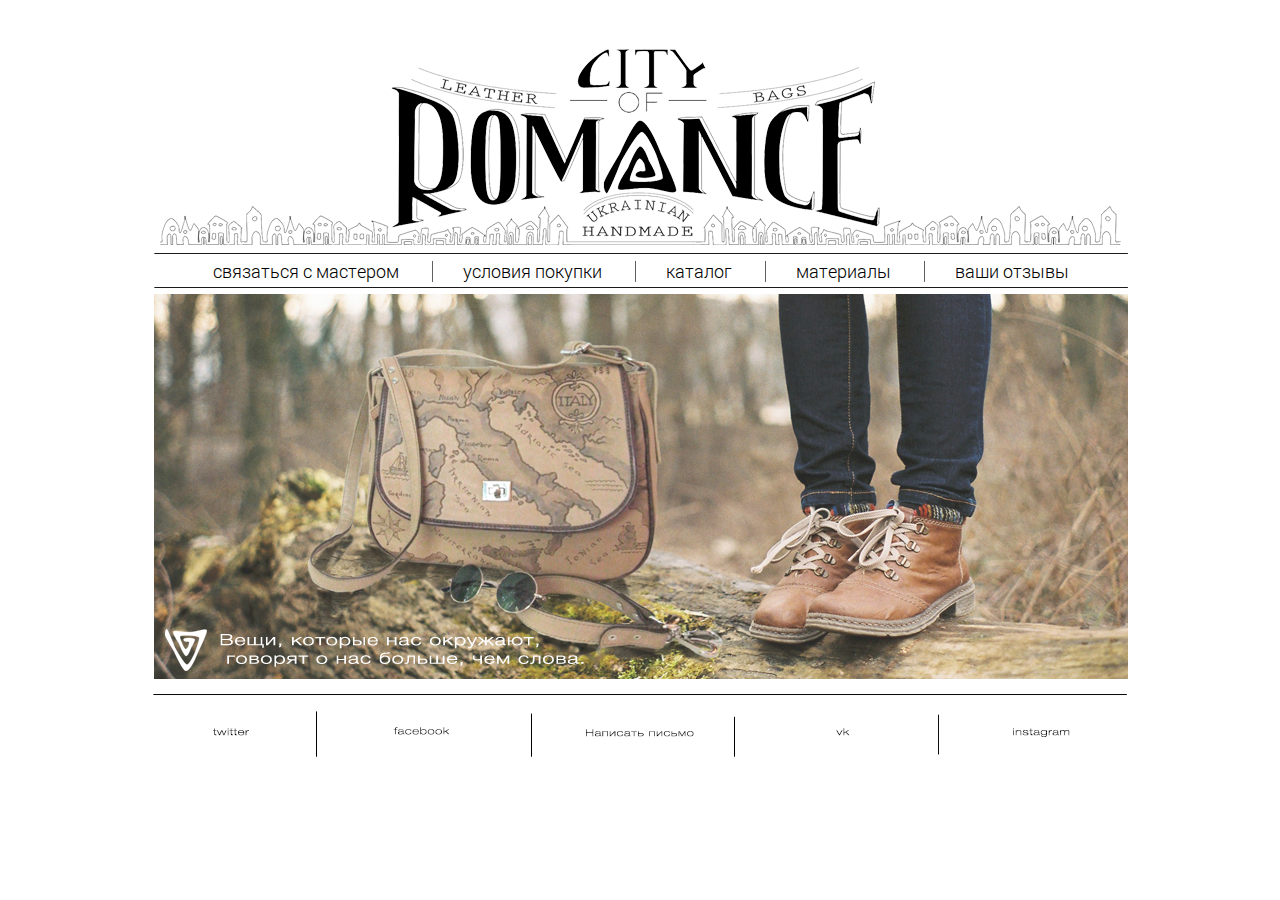
<file: sites/CityofRomance/enter_page.html>
<!doctype html>
<html>
<head>
	<meta charset="UTF-8">
	<!-- <link rel="shortcut icon" href="icon.png"> -->
	
	<link rel="stylesheet" href="css/main.css">

	<title>City of Romance</title>
</head>
<body>

	<div class="header">
		<div class="navigate">
				<ul>
					<li><a href="call_to_master.html">связаться с мастером</a></li>
					<li><a href="rules.html">условия покупки</a></li>
					<li><a href="catalog.html">каталог</a></li>
					<li><a href="materials.html">материалы</a></li>
					<li><a href="#">ваши отзывы</a></li>
				</ul>
		</div>
	</div>
		
	<div class="container">
		<div class="main_img">
			<img src="img/main.png" alt="Вещи, которые нас окружают,	говорят о нас больше, чем слова!">
		</div>
	</div>

	<div class="footer">
		
	</div>
</body>
</html>
</file>
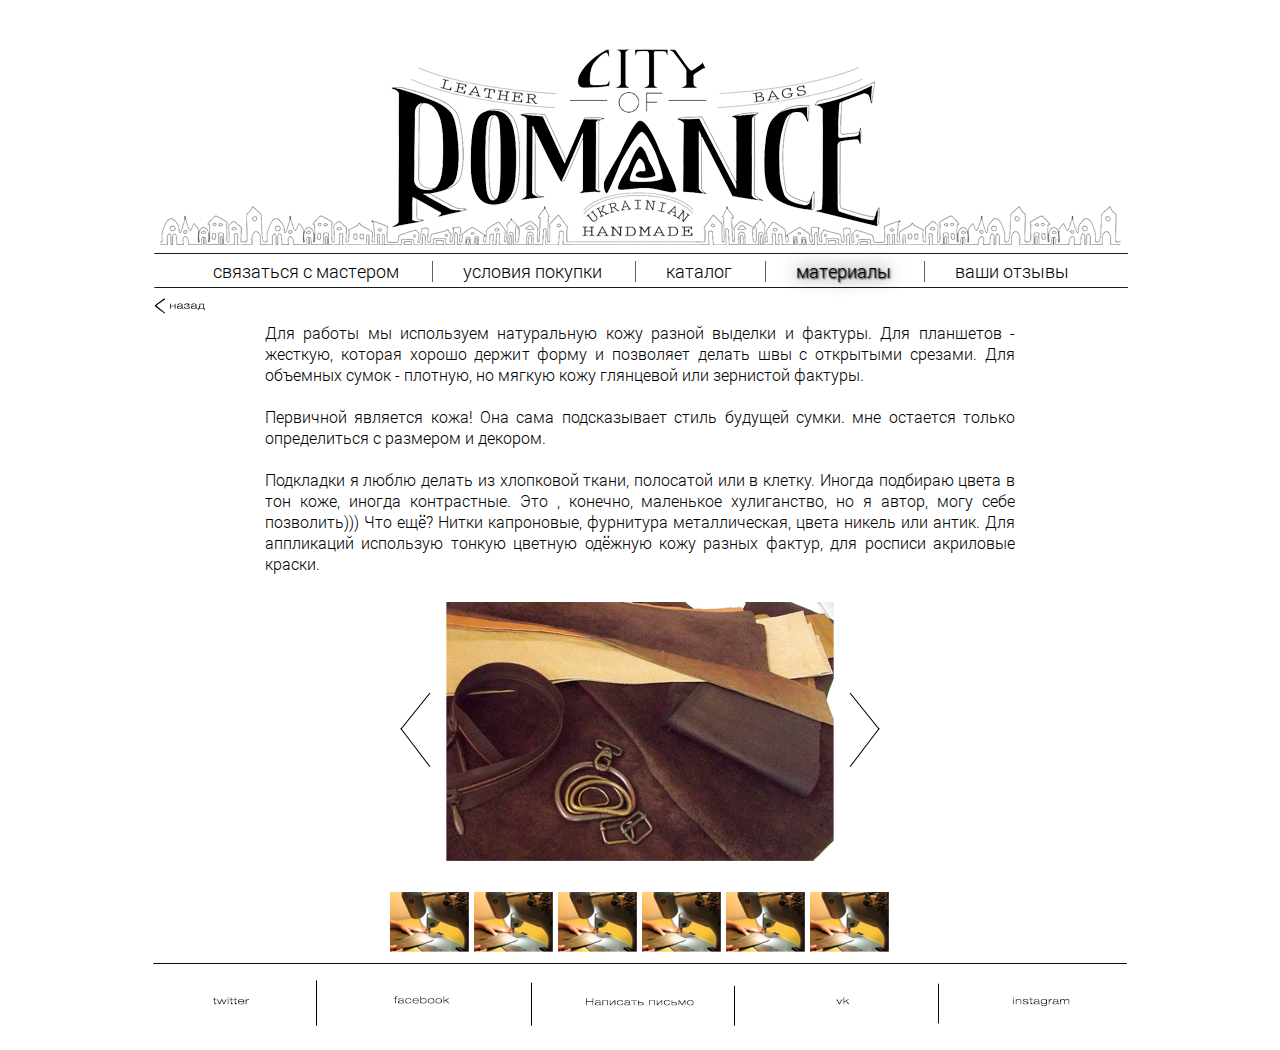
<file: sites/CityofRomance/materials.html>
<!doctype html>
<html>
<head>
	<meta charset="UTF-8">
	<!-- <link rel="shortcut icon" href="icon.png"> -->
	<link rel="stylesheet" href="css/main.css">

	<title>City of Romance</title>
</head>
<body>

	<div class="header">
		<div class="navigate">
				<ul>
					<li><a href="call_to_master.html">связаться с мастером</a></li>
					<li><a href="rules.html">условия покупки</a></li>
					<li><a href="catalog.html">каталог</a></li>
					<li><a href="materials.html" class = "active_tab">материалы</a></li>
					<li><a href="#">ваши отзывы</a></li>
				</ul>
		</div>
	</div>
		
	<div class="container">
			<div class="button">
				<a href="enter_page.html"><img src="img/button_back.png" alt=""></a>
			</div>	
			
		<div class="text_materials">
			Для работы мы используем натуральную кожу разной выделки и фактуры. Для планшетов - жесткую, которая хорошо держит форму и позволяет делать швы с открытыми срезами. Для объемных сумок - плотную, но мягкую кожу глянцевой или зернистой фактуры. 
<br>
<br>
			Первичной является кожа!  Она сама подсказывает стиль будущей сумки. мне остается только определиться с размером и декором.
<br>
<br>			
			Подкладки я люблю делать из хлопковой ткани, полосатой или в клетку. Иногда подбираю цвета в тон коже, иногда контрастные. Это , конечно, маленькое хулиганство, но я автор, могу себе позволить))) Что ещё? Нитки капроновые, фурнитура металлическая, цвета никель или антик. Для аппликаций использую тонкую цветную одёжную кожу разных фактур, для росписи акриловые краски.
		</div>

<div class="materials">
		<div class="button">
				<img src="img/materials_button_left.png" alt="">
		</div>

		<div class="img_material">
			<img src="img/img_materials.png" alt="">
		</div>

		<div class="button">
				<img src="img/materials_button_right.png" alt="">
		</div>
</div>

		<div class="min_img_material">
			<div class="min_img_product">
				<img src="img/min_img_materials.png" alt="">
			</div>
			<div class="min_img_product">
				<img src="img/min_img_materials.png" alt="">
			</div>
			<div class="min_img_product">
				<img src="img/min_img_materials.png" alt="">
			</div>
			<div class="min_img_product">
				<img src="img/min_img_materials.png" alt="">
			</div>
			<div class="min_img_product">
				<img src="img/min_img_materials.png" alt="">
			</div>
			<div class="min_img_product">
				<img src="img/min_img_materials.png" alt="">
			</div>
		</div>

	</div>

	<div class="footer">
		
	</div>
</body>
</html>
</file>
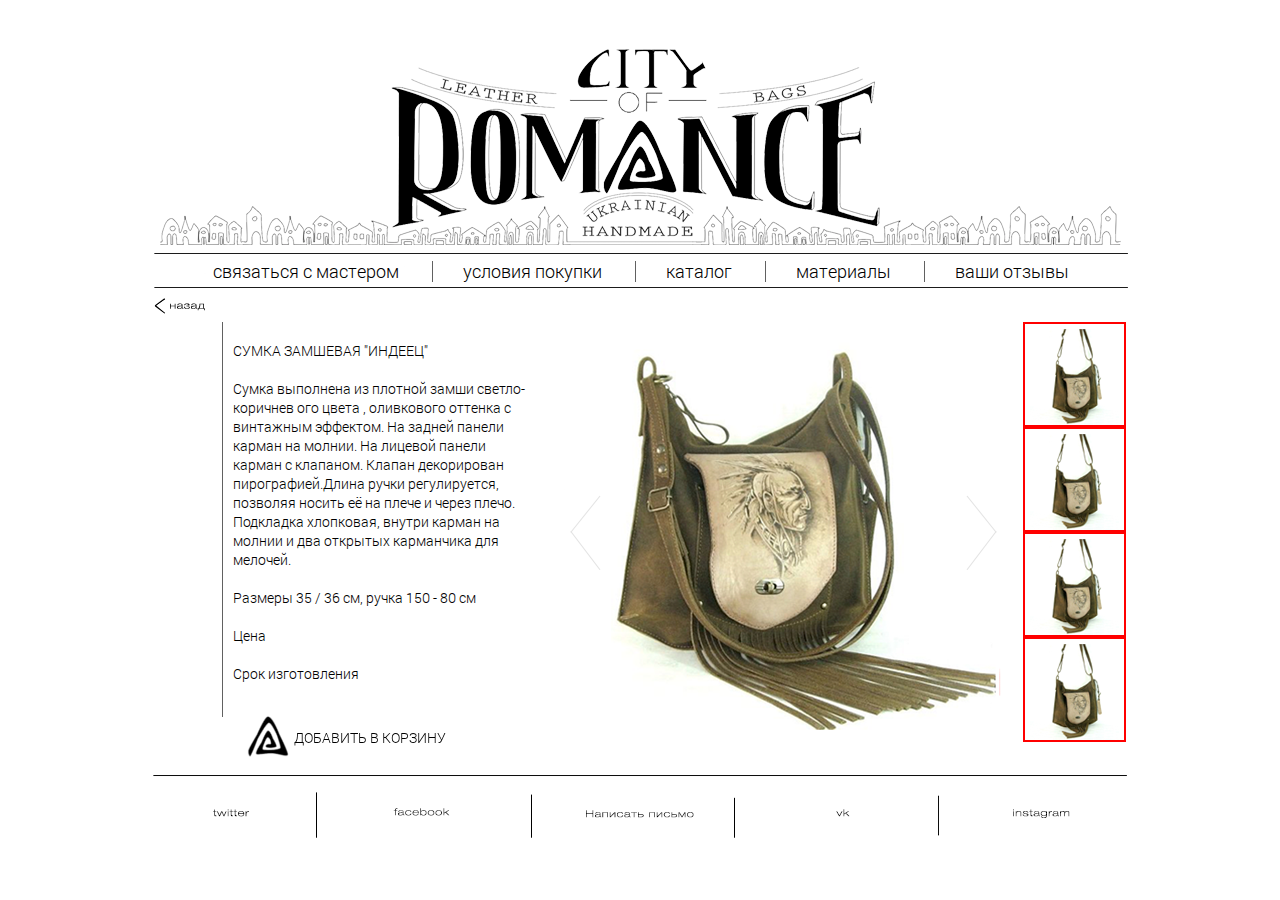
<file: sites/CityofRomance/product_page.html>
<!doctype html>
<html>
<head>
	<meta charset="UTF-8">
	<!-- <link rel="shortcut icon" href="icon.png"> -->
	<link rel="stylesheet" href="css/main.css">
	<title>City of Romance</title>
</head>
<body>

	<div class="header">
		<div class="navigate">
				<ul>
					<li><a href="call_to_master.html">связаться с мастером</a></li>
					<li><a href="rules.html">условия покупки</a></li>
					<li><a href="catalog.html">каталог</a></li>
					<li><a href="materials.html">материалы</a></li>
					<li><a href="#">ваши отзывы</a></li>
				</ul>
		</div>
	</div>
		
	<div class="container">
			
			<div class="button">
				<a href="catalog.html"><img src="img/button_back.png" alt=""></a>
			</div>

	<div class="description_info">

				<div class="description">
		<br>
					СУМКА ЗАМШЕВАЯ "ИНДЕЕЦ"
		<br>			
		<br>
					Сумка выполнена из плотной замши светло-коричнев   ого цвета , оливкового оттенка с винтажным эффектом. На задней панели карман на молнии. На лицевой панели карман с клапаном. Клапан декорирован пирографией.Длина ручки регулируется, позволяя носить её на плече и через плечо. Подкладка хлопковая, внутри карман на молнии и два открытых карманчика для мелочей.
		<br>
		<br>
					Размеры
					35 / 36 см, ручка 150 - 80 см
		<br>
		<br>
					Цена 
		<br>
		<br>
					Срок изготовления

				<div class="into_basket">
						<a href="#"><img src="img/button_into_basket.png" alt=""></a>

						<div class="into_basket_text">ДОБАВИТЬ В КОРЗИНУ</div>	
				</div>

				

				</div>

				<div class="img_description">

					<div class="img_description_left">
						<img src="img/img_description_left.png" alt="">
					</div>

					<img src="img/img_description.png" alt="">

					<div class="img_description_right">
						<img src="img/img_description_right.png" alt="">
					</div>
				</div>

					<div class="min_img_description_parent">
				
						<div class="min_img_description">
							<img src="img/min_img_product.png" alt="">
						</div>
						<div class="min_img_description">
							<img src="img/min_img_product.png" alt="">
						</div>
						<div class="min_img_description">
							<img src="img/min_img_product.png" alt="">
						</div>
						<div class="min_img_description">
							<img src="img/min_img_product.png" alt="">
						</div>
				
					</div>
	</div>

	</div>

	<div class="footer">
		
	</div>
</body>
</html>
</file>
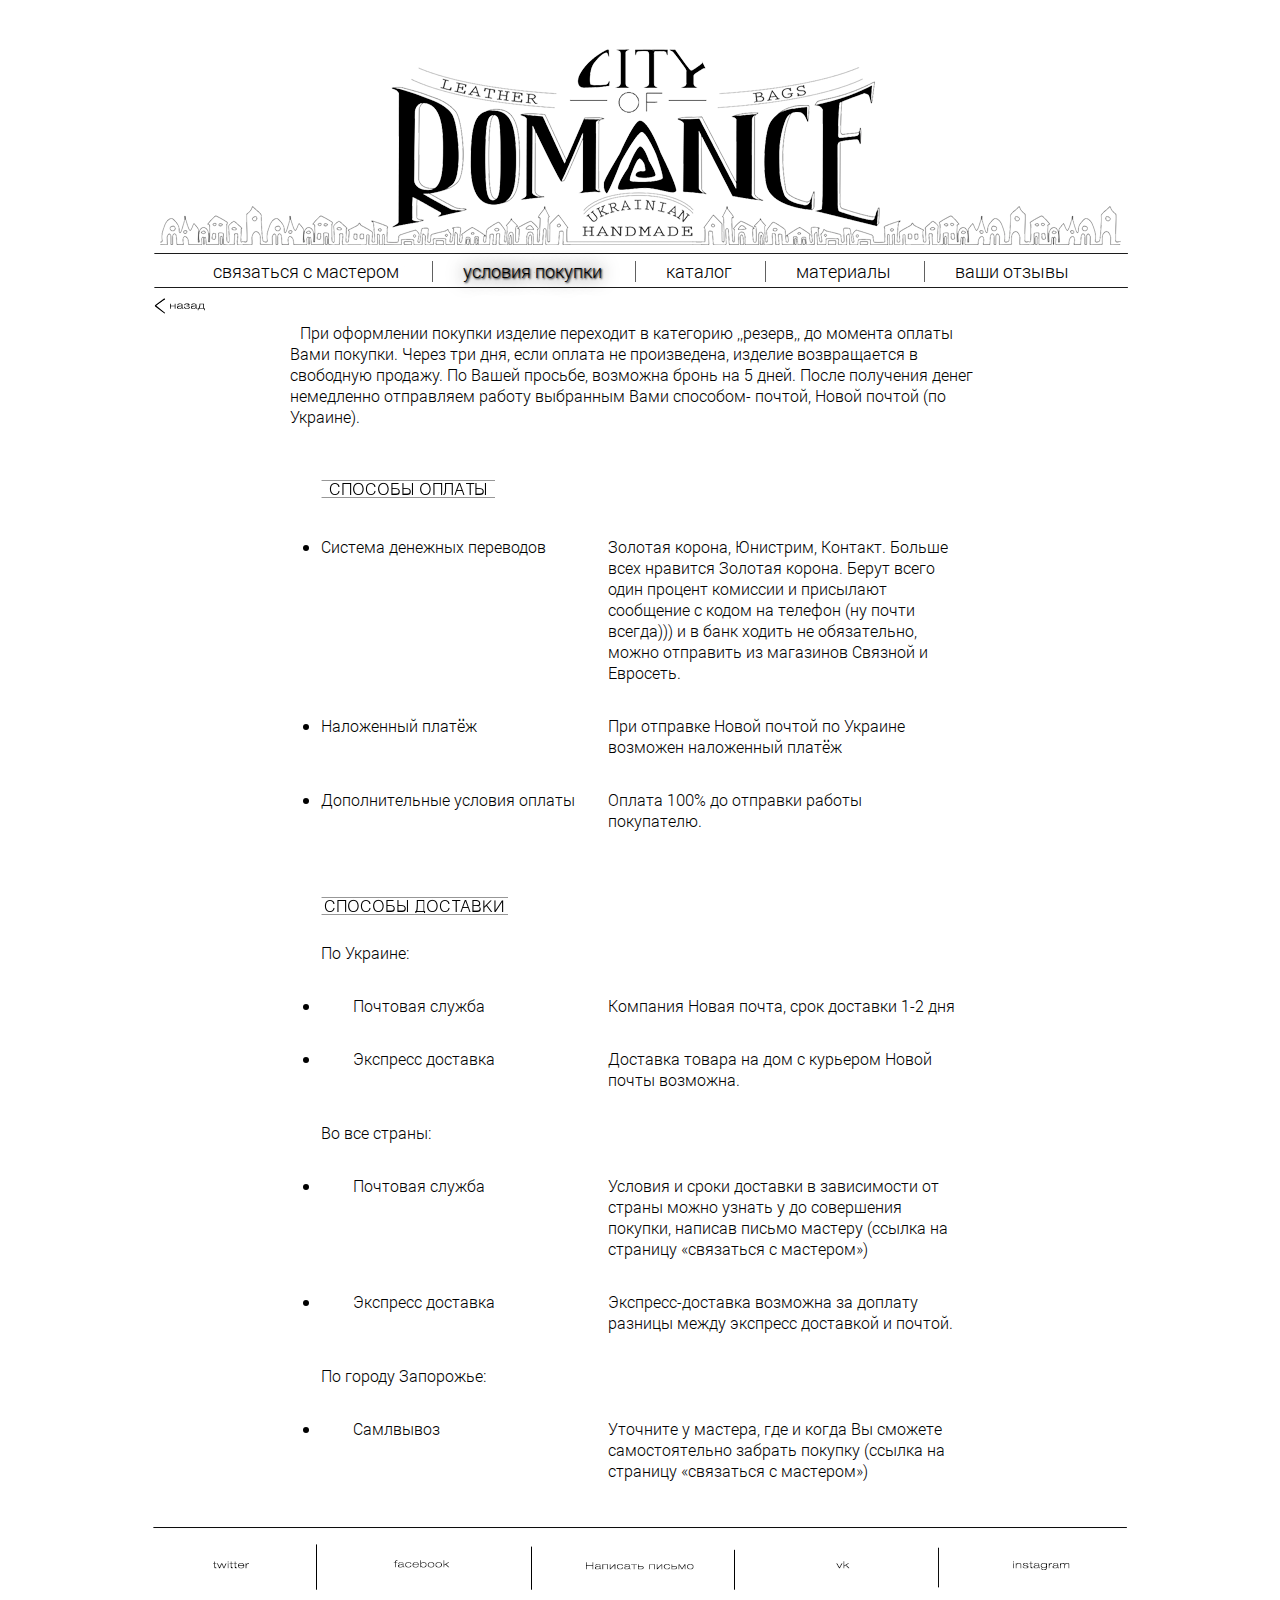
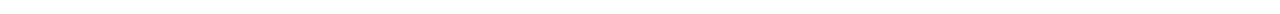
<file: sites/CityofRomance/rules.html>
<!doctype html>
<html>
<head>
	<meta charset="UTF-8">
	<!-- <link rel="shortcut icon" href="icon.png"> -->
	<link rel="stylesheet" href="css/main.css">
	<title>City of Romance</title>
</head>
<body>

	<div class="header">
		<div class="navigate">
				<ul>
					<li><a href="call_to_master.html">связаться с мастером</a></li>
					<li><a href="rules.html" class = "active_tab">условия покупки</a></li>
					<li><a href="catalog.html">каталог</a></li>
					<li><a href="materials.html">материалы</a></li>
					<li><a href="#">ваши отзывы</a></li>
				</ul>
		</div>
	</div>
		
	<div class="container">

			<div class="button">
				<a href="enter_page.html"><img src="img/button_back.png" alt=""></a>
			</div>	

			<div class="text_rules">
				При оформлении покупки изделие переходит в категорию ,,резерв,, до момента оплаты Вами покупки. Через три дня, если оплата не произведена, изделие возвращается в свободную продажу. По Вашей просьбе, возможна бронь на 5 дней. После получения денег немедленно отправляем работу выбранным Вами способом- почтой, Новой почтой (по Украине).

				<div class="text_rules_ul">
					
				<table class = "table_rules">
					<tr>
						<td><img src="img/way.png" alt=""></td>
					</tr>
					<tr>
						<td><li>Система денежных переводов</li></td>
						<td class = "td_descript">Золотая корона, Юнистрим, Контакт. Больше всех нравится Золотая корона. Берут всего один процент комиссии и присылают сообщение с кодом на телефон (ну почти всегда))) и в банк ходить не обязательно, можно отправить из магазинов Связной и Евросеть.</td>
					</tr>
					<tr>
						<td><li>Наложенный платёж</li></td>
						<td class = "td_descript">При отправке Новой почтой по Украине возможен наложенный платёж</td>
					</tr>
					<tr>
						<td><li>Дополнительные условия оплаты</li></td>
						<td class = "td_descript">Оплата 100% до отправки работы 
					покупателю.</td>
					</tr>
					<tr>
						<td></td>
					</tr>
					<tr>
						<td>
							<img src="img/way_taking.png" alt="">
							<br><br>
							По Украине:
						</td>
					</tr>
					<tr>
						<td class = "td_ul"><li>Почтовая служба</li></td>
						<td class = "td_descript">Компания Новая почта, срок доставки 1-2 дня</td>
					</tr>
					<tr>
						<td class = "td_ul"><li>Экспресс доставка</li></td>
						<td class = "td_descript">Доставка товара на дом с курьером Новой почты возможна.</td>
					</tr>
					<tr>
						<td>Во все страны:</td>
					</tr>
					<tr>
						<td class = "td_ul"><li>Почтовая служба</li></td>
						<td class = "td_descript">Условия и сроки доставки в зависимости от страны можно узнать у  до совершения покупки, написав письмо мастеру (ссылка на страницу «связаться с мастером»)</td>
					</tr>
					<tr>
						<td class = "td_ul"><li>Экспресс доставка</li></td>
						<td class = "td_descript">Экспресс-доставка возможна за доплату разницы между экспресс доставкой и почтой.</td>
					</tr>
					<tr>
						<td>По городу Запорожье:  </td>
					</tr>
					<tr>
						<td class = "td_ul"><li>Самлвывоз</li></td>
						<td class = "td_descript">Уточните у мастера, где и когда Вы сможете самостоятельно забрать покупку (ссылка на страницу «связаться с мастером»)</td>
					</tr>
				</table>

				</div>
			</div>

	</div>

	<div class="footer">
		
	</div>
</body>
</html>
</file>
<file: sites/CityofRomance/css/main.css>
body {
    /*background-attachment:fixed;*/
    /*font:1em 'Helvetica';*/
    font:1em 'Roboto';
    /*text-transform:uppercase;*/
    /*margin-top: 0px;*/
    overflow-y:scroll;
}

@font-face {
   font-family: 'Roboto';/* Имя шрифта */
    src: url(../fonts/Roboto-Light.ttf); /* Путь к файлу со шрифтом */

} 

.container{
	/*background-image: url(ENTERMIN1.jpg);*/
	width: 977px;
	margin: 0 auto;
	/*height: 700px;*/
	position: relative;
}

.button_enter{
	/*background-image: url(button1.png);*/
	background-repeat: no-repeat;
	width: 90px;
	height: 89px;
	margin: 0 auto;
}

/*.button_enter:hover {
	background-image: url(button2.png);
	width: 79px;
    height: 70px;
}*/


.header{
	background-image: url(../img/logo.png);
	background-repeat: no-repeat;
	width: 977px;
	height: 286px;
	margin: 0 auto;
}

.footer{
	background-image: url(../img/footer.png);
	width: 977px;
	height: 90px;
	margin: 0 auto;
}

.navigate{
	background-image: url(../img/up_menu_elem.png);
	background-repeat: no-repeat;
	margin: 240px auto;
	width: 977px;
	height: 45px;
	position: absolute;
	list-style: none;
}

.navigate ul{
	margin: 12px -39px;
	position: relative;
	text-align: center;
	width: 977px;
}

.navigate li{
	display: inline;
	border-left: 1px solid #616161;
	padding: 0px 30px;
	margin-left: -1px;
}

.navigate li:hover{
	/*background: rgba(215, 186, 193, 0.2);*/
}

.navigate li a{
	display: inline;
	text-decoration: none;
	color: black;
	font-size: 110%;
}

li:first-child { 
	border:none; 
}

.main_img{
	text-align: center;
}

.navigate ul li a.active_tab{
	/*font-weight:bold;*/
	text-shadow: 1px 1px 2px black, 0 0 1em black;
}

.product{
	width: 630px;
	height: 430px;
	/*text-align: center;*/
	margin: 0 auto;
	display: inline-block;
}

.img_product{
	width: 206px;
	height: 206px;
	display: inline;
}

.img_product:hover{
	opacity: 0.4;
}

.button{
	display: inline-block;
	cursor: pointer;
}

.button:hover{
	opacity: 0.4;
}

.left_menu{
	width: 226px;
	height: 450px;
	display: inline-block;
	float: left;
	padding: 0 0 0 0;
}

.left_menu ul{
	list-style: none;
}

.left_menu li{
	font-size: 100%;
	margin: 10px 0;
}

.ratio_button{
	background-image: url(../img/ratio_button.png);
	width: 15px;
	height: 15px;
	display: inline-block;
	cursor: pointer;
}

.ratio_button:active{
	background-position: 0 15px;
}

.text_materials{
	width: 750px;
	height: 250px;
	text-align: justify;
	margin: 0 auto;
}

.img_material{
	width: 388px;
	height: 259px;
	margin: 0 auto;
	display: inline-block;
}

.min_img_material{
	width: 500px;
	height: 60px;
	margin: 0 auto;
}

.min_img_product{
	display: inline-block;
	width: 80px;
	height: 60px;
}

.min_img_product:hover{
	opacity: 0.4;
}

.materials{
	width: 500px;
	height: 260px;
	margin: 30px auto;
}

.master_img{
	display: inline-block;
}

.master_text{
	text-align: right;
	display: inline-block;
	border-right: 1px solid #616161;
	margin-left: 50px;
	margin-top: 30px;
	position: absolute;
}

.master_info{
	width: 700px;
	height: 260px;
	margin: 0 0 0 300px;
}

.text_rules{
	width: 700px;
	/*height: 777px;*/
	margin: 0 auto;
	text-indent: 10px;
}

.text_rules_ul{
	width: 700px;
	margin-top: 20px;
	text-align: left;
	display: inline-block;
}

.table_rules{
	width: 700px;
	text-indent: 0;
	border-spacing: 30px;
}

.td_ul{
	text-indent: 2em;
	width: 300px;
}

.td_descript{
	width: 500px;
}

.table_rules td{
	vertical-align: top;
}
.description_info{

}

.description{
	width: 300px;
	height: 395px;
	border-left: 1px solid #616161;
	padding-left: 10px; 
	margin-left: 70px;
	margin-right: 30px;
	display: inline-block;
	float: left;
	font-size: 90%;
}

.img_description{
	width: 460px;
	height: 395px;
	display: inline-block;
	position: relative;
}

.img_description_left{
	float: left;
	position: absolute;
	opacity: 0.1;
}

.img_description_left:hover{
	opacity: 1;
}
.img_description_right{
	/*float: right;*/
	position: absolute;
	display: inline;
	opacity: 0.1;
	left: 390px;

}

.img_description_right:hover{
	opacity: 1;
}

.min_img_description_parent{
	width: 104px;
	height: 430px;
	display: inline-block;
	position: absolute;
}

.min_img_description{
	width: 103px;
	height: 105px;
}

.min_img_description:hover{
	opacity: 0.4;
}


.into_basket{
	width: 240px;
	height: 49px;
	margin-top: 30px;
	margin-left: 10px;
	margin-right: 20px;
	cursor: pointer;
}

.into_basket_text{
	display: inline-block;
	bottom: 15px;
	position: fixed;
}



/* Button_Enter */
@-webkit-keyframes button_enter {
  50% {
    -webkit-transform: translateX(3px) rotate(2deg);
    transform: translateX(3px) rotate(2deg);
  }

  100% {
    -webkit-transform: translateX(-3px) rotate(-2deg);
    transform: translateX(-3px) rotate(-2deg);
  }
}

@keyframes button_enter {
  50% {
    -webkit-transform: translateX(3px) rotate(2deg);
    transform: translateX(3px) rotate(2deg);
  }

  100% {
    -webkit-transform: translateX(-3px) rotate(-2deg);
    transform: translateX(-3px) rotate(-2deg);
  }
}

.button_enter {
  /*display: inline-block;*/
  -webkit-transform: translateZ(0);
  transform: translateZ(0);
  box-shadow: 0 0 1px rgba(0, 0, 0, 0);
}
.button_enter:hover, .button_enter:focus, .button_enter:active {
  -webkit-animation-name: button_enter;
  animation-name: button_enter;
  -webkit-animation-duration: 0.15s;
  animation-duration: 0.15s;
  -webkit-animation-timing-function: linear;
  animation-timing-function: linear;
  -webkit-animation-iteration-count: infinite;
  animation-iteration-count: infinite;
}

/* Into_Basket */

@-webkit-keyframes into_basket {
  50% {
    -webkit-transform: translateX(3px) rotate(2deg);
    transform: translateX(3px) rotate(2deg);
  }

  100% {
    -webkit-transform: translateX(-3px) rotate(-2deg);
    transform: translateX(-3px) rotate(-2deg);
  }
}

@keyframes into_basket {
  50% {
    -webkit-transform: translateX(3px) rotate(2deg);
    transform: translateX(3px) rotate(2deg);
  }

  100% {
    -webkit-transform: translateX(-3px) rotate(-2deg);
    transform: translateX(-3px) rotate(-2deg);
  }
}

.into_basket {
  /*display: inline-block;*/
  -webkit-transform: translateZ(0);
  transform: translateZ(0);
  box-shadow: 0 0 1px rgba(0, 0, 0, 0);
}
.into_basket:hover, .into_basket:focus, .into_basket:active {
  -webkit-animation-name: into_basket;
  animation-name: into_basket;
  -webkit-animation-duration: 0.15s;
  animation-duration: 0.15s;
  -webkit-animation-timing-function: linear;
  animation-timing-function: linear;
  -webkit-animation-iteration-count: infinite;
  animation-iteration-count: infinite;
}
</file>
<file: sites/Prechu/css/main.css>
* {
    box-sizing: border-box;
    margin: 0;
    padding: 0;
    border: 0;
}

body {
    width: 100%;
    font-family: 'Roboto', sans-serif;
}

h1 {
    color: #6c6c6c;
    font-size: 40px;
    margin: 0 5px 40px;
}

h2 {
    color: #6c6c6c;
    font-size: 25px;
    margin: 0 0 20px;
}

h3 {
    color: #5094f2;
    font-size: 20px;
    margin: 20px;
}

.active {
    border-bottom: 3px solid #5094f2;
}

.mobile-menu {
    display: none;
}

.layout-positioner {
    width: 80%;
    display: block;
    margin: 0 auto;
}

.logo {
    display: inline-block;
    margin: 25px;
}

header nav {
    display: inline-block;
    float: right;
    margin-top: 55px;
}

header nav ul li {
    display: inline;
}

header nav ul li a {
    text-decoration: none;
    color: #6c6c6c;
    padding: 20px 25px;
    display: inline;
}

header nav ul li a:hover {
    border-bottom: 3px solid #5094f2;
}

#menu-responsive {
    display: none;
}

.mobile-menu-button {
    display: none;
}

.slider {
    position: relative;
    width: 100%;
    overflow: hidden;
}

.slides {
    height: 100%;
    list-style: none;
    overflow: hidden;
    -webkit-backface-visibility: hidden;
    -webkit-transform-style: preserve-3d;
    -webkit-transition: all 500ms cubic-bezier(0.165, 0.840, 0.440, 1.000);
    -moz-transition: all 500ms cubic-bezier(0.165, 0.840, 0.440, 1.000);
    -ms-transition: all 500ms cubic-bezier(0.165, 0.840, 0.440, 1.000);
    -o-transition: all 500ms cubic-bezier(0.165, 0.840, 0.440, 1.000);
    transition: all 500ms cubic-bezier(0.165, 0.840, 0.440, 1.000);
}

.slide {
    height: 100%;
    float: left;
    clear: none;
}

.slider-arrows {}

.slider-arrow {
    position: absolute;
    display: block;
    margin-bottom: -20px;
    padding: 30px 12px;
}

.slider-arrow--right {
    bottom: 50%;
    right: 30px;
    background-image: url(../img/arrow-right.png);
}

.slider-arrow--left {
    bottom: 50%;
    left: 30px;
    background-image: url(../img/arrow-left.png)
}

.carousel {
    width: 100%;
    height: auto;
    padding: 30px 20px;
    background-image: url(../img/banner-bg.png);
    background-size: cover;
    border-style: solid;
    border-width: 0px 0px 7px;
    -moz-border-image: url(../img/separator.png) 0 0 7 repeat;
    -webkit-border-image: url(../img/separator.png) 0 0 7 repeat;
    -o-border-image: url(../img/separator.png) 0 0 7 repeat;
    border-image: url(../img/separator.png) 0 0 7 fill repeat;
}

.banner-bg {
    width: 100%;
    height: auto;
    position: absolute;
    z-index: -999;
}

.slider-info {
    width: 80%;
    display: block;
    margin: 0 auto;
    z-index: 1;
}

.slider-info img {
    width: 35%;
    height: auto;
    display: inline-block;
}

.slider-info-text {
    display: inline-block;
    color: white;
    font-size: 20px;
    vertical-align: top;
    padding: 10% 0 0 10%;
}

.slider-info-text h1 {
    color: white;
    margin: 20px 0;
}

.slider-info-text span {
    display: block;
    margin: 20px 0;
}

.arrow {
    margin: 15% 10px;
}

.arrow-left {
    float: left;
}

.arrow-right {
    float: right;
}

.sign-up {
    width: 170px;
    height: 40px;
    background: #5094f2;
    border: none;
    border-radius: 1px;
    margin: 20px 10px;
    color: white;
    font-size: 20px;
    cursor: pointer;
}

.sign-up img {
    width: 23px;
    float: left;
    margin-left: 5px;
}

main {
    width: 80%;
    display: block;
    margin: 0 auto;
    padding-top: 60px;
}

.contrary {
    display: inline-block;
    width: 22%;
    text-align: center;
    margin: 0 12.5% 0 2%;
    color: #909090;
    padding-bottom: 100px;
}

.contrary img {
    max-width: 185px;
    width: 100%;
    height: auto;
}

.contrary:nth-child(3) {
    margin-right: 0;
}

.product {
    padding-bottom: 50px;
}

.prodact-img {
    width: 40%;
    display: inline-block;
    margin: 0 0 0 2%;
}

.prodact-img img {
    max-width: 359px;
    width: 100%;
    height: auto;
}

.prodact-descriptoin {
    width: 45%;
    display: inline-block;
    vertical-align: top;
    margin-top: 60px;
    float: right;
    margin-right: 3%;
}

.prodact-descriptoin span {
    color: #909090;
    line-height: 35px;
}

.product:after {
    content: ".";
    display: block;
    height: 0;
    clear: both;
    visibility: hidden;
}

footer {
    width: 100%;
    border-top: 1px solid #e5e5e5;
    color: #909090;
    text-align: center;
    padding: 40px;
}

@media screen and (max-width: 970px) {
    h1 {
        color: #6c6c6c;
        font-size: 30px;
        margin: 0 5px 40px;
    }
    .layout-positioner {
        width: 90%;
    }
    header nav ul li a {
        text-decoration: none;
        color: #6c6c6c;
        padding: 20px 15px;
        display: inline;
    }
    .carousel {
        border: none;
    }
    .slider-arrows {
        display: none;
    }
    .slider-info-text {
        padding: 0 0 0 10%;
    }
    main {
        width: 90%;
    }
    .prodact-descriptoin {
        margin-top: 0;
    }
    .prodact-descriptoin span {
        color: #909090;
        line-height: 20px;
    }
}

@media screen and (max-width: 750px) {
    .mobile-menu {
        display: inline-block;
        float: right;
    }
    .mobile-menu img {
        margin-top: 25px;
    }
    header nav {
        display: none;
    }
    #menu-responsive {
        width: 100%;
        margin: 0;
        float: none;
        text-align: center;
    }
    #menu-responsive ul li {
        display: block;
        padding: 40px;
        border-bottom: 1px solid #909090;
    }
    #menu-responsive ul li a {
        width: 100%;
        font-size: 40px;
        text-decoration: none;
        color: #6c6c6c;
        padding: 31px 0;
    }
    .mobile-menu-button {
        display: block;
        float: right;
        margin: 25px 20px;
    }
    .slider-info-text {
        display: inline-block;
        color: white;
        font-size: 16px;
        vertical-align: top;
    }
    .slider-info-text h1 {
        color: white;
        margin: 20px 0;
        font-size: 20px;
        font-weight: bold;
    }
    .carousel {
        padding: 30px 0;
    }
    .sign-up {
        margin: 0;
    }
    main {
        width: 100%;
        padding: 0;
    }
    .contrary {
        width: 100%;
        display: block;
        border-bottom: 1px solid #ccc;
        margin: 0;
        padding: 20px;
        text-align: left;
    }
    .contrary h3 {
        font-size: 30px;
        width: 280px;
        margin: 0 0 10px 0;
    }
    .contrary img {
        width: 30%;
        height: auto;
    }
    .contrary:nth-child(3) {
        margin-right: 0;
    }
    .contrary-text {
        display: inline-block;
        width: 60%;
        vertical-align: top;
        margin: 30px 20px;
    }
    .product {
        width: 90%;
        display: block;
        margin: 0 auto;
    }
    .prodact-img {
        display: block;
        width: 100%;
        text-align: center;
        margin: 40px 0;
    }
    .prodact-img img {
        width: 50%;
    }
    .prodact-descriptoin {
        display: block;
        width: 100%;
        margin: 0 auto;
        padding: 0;
    }
}
</file>
<file: sites/Craft/css/main.css>
/* http://meyerweb.com/eric/tools/css/reset/ 
   v2.0 | 20110126
   License: none (public domain)
*/

html, body, div, span, applet, object, iframe,
h1, h2, h3, h4, h5, h6, p, blockquote, pre,
a, abbr, acronym, address, big, cite, code,
del, dfn, em, img, ins, kbd, q, s, samp,
small, strike, strong, sub, sup, tt, var,
b, u, i, center,
dl, dt, dd, ol, ul, li,
fieldset, form, label, legend,
table, caption, tbody, tfoot, thead, tr, th, td,
article, aside, canvas, details, embed, 
figure, figcaption, footer, header, hgroup, 
menu, nav, output, ruby, section, summary,
time, mark, audio, video {
	margin: 0;
	padding: 0;
	border: 0;
	font-size: 100%;
	font: inherit;
	vertical-align: baseline;
}
/* HTML5 display-role reset for older browsers */
article, aside, details, figcaption, figure, 
footer, header, hgroup, menu, nav, section {
	display: block;
}
body {
	line-height: 1;
}
ol, ul {
	list-style: none;
}
blockquote, q {
	quotes: none;
}
blockquote:before, blockquote:after,
q:before, q:after {
	content: '';
	content: none;
}
table {
	border-collapse: collapse;
	border-spacing: 0;
}


/****************************BOX SIZING*******************************/


* {
 -webkit-box-sizing: border-box;
 -moz-box-sizing: border-box;
 box-sizing: border-box;
}


/****************************FONTS*******************************/


/* font-family: "MuseoSansRegular"; */
@font-face {
    font-family: "MuseoSansRegular";
    src: url("../fonts/MuseoSansRegular/MuseoSansRegular.eot");
    src: url("../fonts/MuseoSansRegular/MuseoSansRegular.eot?#iefix")format("embedded-opentype"),
    url("../fonts/MuseoSansRegular/MuseoSansRegular.woff") format("woff"),
    url("../fonts/MuseoSansRegular/MuseoSansRegular.ttf") format("truetype");
    font-style: normal;
    font-weight: normal;
}

/* font-family: "MuseoSansBold"; */
@font-face {
    font-family: "MuseoSansBold";
    src: url("../fonts/MuseoSansBold/MuseoSansBold.eot");
    src: url("../fonts/MuseoSansBold/MuseoSansBold.eot?#iefix")format("embedded-opentype"),
    url("../fonts/MuseoSansBold/MuseoSansBold.woff") format("woff"),
    url("../fonts/MuseoSansBold/MuseoSansBold.ttf") format("truetype");
    font-style: normal;
    font-weight: normal;
}

/*!
 *  Font Awesome 4.6.3 by @davegandy - http://fontawesome.io - @fontawesome
 *  License - http://fontawesome.io/license (Font: SIL OFL 1.1, CSS: MIT License)
 */
/* FONT PATH
 * -------------------------- */
@font-face {
  font-family: 'FontAwesome';
  src: url('../fonts/FontAwesome/fontawesome-webfont.eot?v=4.6.3');
  src: url('../fonts/FontAwesome/fontawesome-webfont.eot?#iefix&v=4.6.3') format('embedded-opentype'), url('../fonts/fontawesome-webfont.woff2?v=4.6.3') format('woff2'), url('../fonts/fontawesome-webfont.woff?v=4.6.3') format('woff'), url('../fonts/fontawesome-webfont.ttf?v=4.6.3') format('truetype'), url('../fonts/fontawesome-webfont.svg?v=4.6.3#fontawesomeregular') format('svg');
  font-weight: normal;
  font-style: normal;
}

.fa {
  display: inline-block;
  font: normal normal normal 14px/1 FontAwesome;
  font-size: inherit;
  text-rendering: auto;
  -webkit-font-smoothing: antialiased;
  -moz-osx-font-smoothing: grayscale;
}

.fa-navicon:before,
.fa-reorder:before,
.fa-bars:before {
  content: "\f0c9";
}

/****************************MAIN STYLES******************************/


body {
	max-width: 1200px;
	min-width: 600px;
	height: 100%; 
	margin: 0 auto;
}

header {
	background: #2c3e50;
	max-width: 1200px;
	height: 60px;
	padding-left: 130px;
	border-bottom: 4px solid #e2f0e6;
	box-sizing: content-box;
}

.fa, .fa-bars, .navicon-text {
	display: none;
}

.menu-responsive {
	display: none;
}

nav.menu {
	display: inline-block;
	margin-top: 23px;
}

nav.menu ul { list-style: none; }

nav.menu ul li {
	float: left;
	margin: 0 25px 0 0;
}

nav.menu ul li:nth-child(5) {
	margin: 0 95px 0 0;
}

nav.menu ul li:hover {
	opacity: 0.7;
}

nav.menu a {
	text-decoration: none;
	color: #fbdfbd;
	text-transform: uppercase;
	font-family: "MuseoSansRegular";
	font-size: 12px;
}

aside {
	max-width: 100%;
	position: relative;
}

aside img {
	max-width: 100%;
	display: block;
	margin: 0 auto;
}

aside a {
	margin: 36px 525px;
	text-decoration: none;
	color: #d1522c;
	text-transform: uppercase;
	font-family: "MuseoSansBold";
	font-size: 35px;
	letter-spacing: 4px;
	position: absolute;
}

.mobile-site {
	display: none;
}

.carousel  {
   width: 100%; 
   margin: 0 auto;
   position: relative;
}

.carousel-wrapper {
   overflow: hidden;
}

.carousel-items {
   width: 10000px;
   position: relative; 
}

.carousel-block {
   float: left; 
   width: 1200px; 
   position: relative;
}

.carousel img{
	display: block;
	max-width: 100%;
}

/*********** BUTTONS ***********/

.carousel-button-left a, .carousel-button-right a {
   width: 40px;
   height: 40px;
   margin-top: 180px;
   cursor: pointer; 
   position: absolute;
   z-index: 300;
   opacity: 0.7;
}

.carousel-button-left a {
   background: url(../img/full-screen_05.png); 
}

.carousel-button-right a {
   right: 0;
   background: url(../img/full-screen_07.png); 
}

.carousel-button-left a:hover, .carousel-button-right a:hover {
   opacity: 1;
}

.description {
	background: rgba(255, 153, 51, 0.5);
	width: 1200px;
	height: 60px;
	position: absolute;
	bottom: 0;
}

.description p {
	margin: 16px 130px;
	font-family: "MuseoSansRegular";
	font-size: 30px;
	color: white;
	opacity: 1;
	text-shadow: 1px 1px 2px black, 0 0 1em red;
}

.container {
	background-color: #f9f7f0;
	width: 1200px;
	padding: 15px 0 0 130px;
	overflow:hidden
}

.container p {
	width: 940px;
	color: #858585;
	font-family: "MuseoSansRegular";
	font-size: 22px;
	line-height: 30px;
	margin-top: 30px;
}

.view {
	width: 285px;
	height: 207px;
	margin: 53px 31px 100px 0; 
	display: inline-block;
	position: relative;
	z-index: 1;
}

.view a {
	text-decoration: none;
	color: #000000;
}

.shadow {
	position: absolute;
	z-index: -1;
}

h3 {
	text-align: center;
	font-family: "MuseoSansRegular";
	font-size: 20px;
	margin: 24px 0 0 12px
}

footer a {
	text-decoration: none;
	color: #858585;
	font-size: 11px;
	font-weight: bold;
}

.footer-nav {
	background: url(../img/full-screen_22.png);
	width: 1200px;
	height: 158px;
	padding-left: 130px;
	font-family: "MuseoSansRegular";
	color: #858585;
}

footer section {
	display: inline-block;
	margin: 27px 75px 0 0;
	float: left;
}

footer section li {
	margin-top: 2px;
}

.about-us {
	width: 241px;
	margin-right: 10px;
}

.about-us h6 {
	text-transform: uppercase;
	font-size: 11px;
	font-weight: bold;
	margin: 5px 0 0 10px;
}

.about-us p {
	font-size: 11px;
	margin: 5px 0 0 10px;
	line-height: 18px;
}

.manage {
	text-transform: uppercase;
	font-weight: bold;
	font-size: 11px;
	margin: 32px 0 0 78px; 
	line-height: 13px;
}

.social {
	background: url(../img/full-screen_20.png);
	width: 1200px;
	height: 63px;
	overflow: hidden;
}

.social p {
	margin: 27px 0 0 130px;
	font-family: "MuseoSansRegular";
	font-size: 11px;
	color: #858585;
	float: left;
}

.social-icons {
	width: 300px;
	float: right;
	margin: 15px 130px 0 0;
}

.social-icons a:hover{
	opacity: 0.7;
}

.social-icons img:nth-child(6) {
	margin: 0 6px 0 35px;
}

.social-icons-responsive {
	display: none;
}


@media screen and (max-width: 1220px) {
	body {
		width: 100%;
	}

	header {
		background: #2c3e50;
		max-width: 100%;
		padding-left: 10.8%;
	}

	nav.menu {
		display: inline-block;
		margin-top: 1.9%px;
	}

	nav.menu ul { list-style: none; }

	nav.menu ul li {
		float: left;
		margin: 0 2% 0 0;
	}

	nav.menu ul li:nth-child(5) {
		margin: 0 7.91% 0 0;
	}

	nav.menu ul li:hover {
		opacity: 0.7;
	}

	aside {
		width: 100%;
	}

	.carousel  {
	   max-width: 100%;
	   height: 100%; 
	}

	.carousel-items {
	   max-width: 10000px;
	}

	.carousel-block {
	   max-width: 100%; 
	}

	.carousel-block img{
	   	max-width: 100%;
	}

	/*********** BUTTONS ***********/

	.carousel-button-left a, .carousel-button-right a {
	   margin-top: 200px;
	}

	.container {
		/*background: url(../img/container.png);*/
		background-color: #f9f7f0;
		/*width: 940px;*/
		width: 100%;
		/*margin: 45px 130px; */
		overflow:hidden
	}

	.container p {
		width: 90%;
	}

	.view {
		width: 23.75%;
		margin: 4.41% 2.58%; 
	}

	.view img {
		max-width: 100%;
	}

	h3 {
		font-size: 20px;
		margin: 20px 0 0 10px
	}

	.footer-nav {
		display: none;
	}

	.social {
		background: url(../img/full-screen_20.png);
		width: 100%;
		overflow: hidden;
	}
}

@media only screen and (max-width: 992px) {

	.container {
		background-color: #f9f7f0;
		width: 100%;
		padding: 0;
		overflow:hidden
	}

	.container p {
		padding: 1.25% 0 0 10.8%
	}

	.view {
		width: 285px;
		margin: 53px auto 65px;
		display: block;
	}

	.view a {
		text-decoration: none;
		color: #000000;
	}

	.view img {
		max-width: 120%;
	}

	.shadow {
		max-width: 100%;
		position: absolute;
		z-index: -1;
	}

	h3 {
		text-align: center;
		font-family: "MuseoSansRegular";
		font-size: 15px;
		margin: 24px 0 0 12px
	}

	.social p {
		display: none;
	}
 
}

@media screen and (max-width: 640px) {

	header {
		border-top: 4px solid #f58659;
		height: 76px;
		padding-left: 38px;
	}

	.fa {
		display: inline-block;
		color: #f05125;
		font-size: 50px;
		float: left;
		cursor: pointer;
	}

	.navicon-text {
		display: inline-block;
		float: left;
		font-family: "MuseoSansRegular";
		font-size: 20px;
		margin: 15px 13px;
		color: white;
		cursor: pointer;
	}

	nav.menu {
		display: inline-block;
		margin-top: 13px;
	}

	.menu ul {
		display: none;
	}

	aside img {
		display: none;
	}

	.mobile-site {
		display: block;
	}

	#menu-responsive {
		background: #514c42;
		display: block;
		width: 100%;
		height: 705px;
		overflow: hidden;
	}

	#menu-responsive li {
		border-bottom: 1px dotted #fff; 
		width: 480px;
		margin: 50px auto;
		padding-bottom: 50px;
	}

	#menu-responsive li a {
		text-decoration: none;
		color: #abaaa6;
		font-family: "MuseoSansRegular";
		font-size: 20px;
		text-transform: uppercase;
	}

	#menu-responsive li a:hover {
		color: #f3744a;
	}

	.carousel-button-left a, .carousel-button-right a {
	   width: 40px;
	   margin-top: 200px;
	   cursor: pointer; 
	   position: absolute;
	   z-index: 300;
	   opacity: 0.7;
	}

	.description {
		background: rgba(255, 153, 51, 0.5);
		width: 640px;
		height: 60px;
		position: absolute;
		bottom: 0;
	}

	.description p {
		margin: 16px 70px;
		font-family: "MuseoSansRegular";
		font-size: 25px;
		color: white;
		opacity: 1;
		text-shadow: 1px 1px 2px black, 0 0 1em red;
	}

	.social {
		background: url(../img/full-screen_20_responsive.png);
		height: 139px;
		overflow: hidden;
	}

	.social p {
		margin: 27px 0;
		font-family: "MuseoSansRegular";
		font-size: 11px;
		color: #858585;
		float: left;
	}

	.social-icons {
		display: none;
	}

	.social-icons-responsive {
		width: 500px;
		display: inline-block;
		float: right;
		margin: 42px 61px 0 0;
	}

	.social-icons-responsive img:nth-child(6) {
		margin-left: 60px;
		margin-right: 15px;
	}

	.social-icons-responsive a:hover {
		opacity: 0.7;
	}

}
</file>
<file: sites/Portfolio-page/main.css>
/* http://meyerweb.com/eric/tools/css/reset/ 
   v2.0 | 20110126
   License: none (public domain)
*/

html, body, div, span, applet, object, iframe,
h1, h2, h3, h4, h5, h6, p, blockquote, pre,
a, abbr, acronym, address, big, cite, code,
del, dfn, em, img, ins, kbd, q, s, samp,
small, strike, strong, sub, sup, tt, var,
b, u, i, center,
dl, dt, dd, ol, ul, li,
fieldset, form, label, legend,
table, caption, tbody, tfoot, thead, tr, th, td,
article, aside, canvas, details, embed, 
figure, figcaption, footer, header, hgroup, 
menu, nav, output, ruby, section, summary,
time, mark, audio, video {
	margin: 0;
	padding: 0;
	border: 0;
	font-size: 100%;
	font: inherit;
	vertical-align: baseline;
}
/* HTML5 display-role reset for older browsers */
article, aside, details, figcaption, figure, 
footer, header, hgroup, menu, nav, section {
	display: block;
}
body {
	line-height: 1;
}
ol, ul {
	list-style: none;
}
blockquote, q {
	quotes: none;
}
blockquote:before, blockquote:after,
q:before, q:after {
	content: '';
	content: none;
}
table {
	border-collapse: collapse;
	border-spacing: 0;
}

a {
	text-decoration: none;
}

p {
	display: block;
}

h1 {
	font-family: 'Verdana';
	font-size: 10px;
	font-weight: bold;
	color: #8c8c8c;
}

body {
	font-size: 1em;
	background: url(images/pattern.png);
	/*background-color: red;*/
}

@font-face {
    font-family: 'League Gothic';
    src: url('fonts/leaguegothic-regular-webfont.eot');
    src: url('fonts/leaguegothic-regular-webfont.eot?#iefix') format('embedded-opentype'),
         url('fonts/leaguegothic-regular-webfont.woff') format('woff'),
         url('fonts/leaguegothic-regular-webfont.ttf') format('truetype'),
         url('fonts/leaguegothic-regular-webfont.svg#league_gothic_italicregular') format('svg');
    font-weight: normal;
    font-style: normal;
}

@font-face {
	font-family: 'Bebas Neue', sans-serif;
    src: url(fonts/BebasNeue.otf);

    font-weight: normal;
    font-style: normal;
}

.main {
	margin: 0 auto;
	width: 60%;
	min-width: 770px;
	margin-top: 30px;
}

.header {
	width: 100%;
	/*display: inline-block;*/
}

.logo {
	width: 216px;
	display: inline;
	float: left;
}

.name-of-autor, .portfolio {
	display: block;
	text-transform: uppercase;
}

.name-of-autor {
	color: red;
	font-size: 10px;
}

.portfolio {
	font-family: 'Bebas Neue';
	font-size: 50px;
	/*text-transform: uppercase;*/
	color: #8c8c8c;
	border-bottom: #8c8c8c solid 4px;
	height: 44px;
}

.logo a:hover .portfolio{
	border-bottom: 0;
	margin-bottom: 4px;
}

/*NAVIGATION*/

.header-navigation {
	width: 203px;
	padding-top: 22px;
	display: inline;
	float: right;
	font-family: 'Bebas Neue';
}

.header-navigation a {
	color: #bebebe;

}

.header-navigation li {
	display: inline-block;
	padding: 0 5px;
	font-size: 20px;
}

.header-navigation .active,
.header-navigation li:hover {
	border-bottom: #8c8c8c solid 3px;
}

.header-navigation .active a,
.header-navigation li:hover a {
	color: #8c8c8c;
}

/*HELLO*/

.top {
	width: 100%;
	display: block;
	clear: both;
}

.top-container {
	width: 100%;
	display: block;
	text-align: center;
	padding: 70px 0;
}

.hello {
	font-size: 50px;
	color: #8c8c8c;
	font-family: 'Myriad Pro';
	font-weight: bold;
	display: block;
}

.hello-text {
	font-size: 41px;
	color: #8c8c8c;
	font-family: 'Myriad Pro';
}

/*INFORMATION & SKILLS*/

.top-bottom {
	width: 100%
}

.text-about, .text-skills {
	display: block;
	border-bottom: #dfdedc solid 3px;
	font-family: 'Bebas Neue';
	font-size: 30px;
	color: #d14343;
}

.about-text {
	margin-top: 20px;
	display: block;
	text-align: justify;
	color: #8c8c8c;
}

.about-me {
	width: 48%;
	display: inline-block;
	font-family: 'Verdana';
	font-size: 10px;
}

.about-img {
	float: left;
	padding: 20px 10px 10px 10px;
}

.skills {
	/*width: 48%;*/
	min-width: 400px;
	display: inline-block;
	float: right;
}

.web {
	/*width: 48%;*/
	display: inline-block;
	margin: 10px 5px 0 5px;
}

.web-text {
	text-transform: uppercase;
	font-family: 'Bebas Neue';
	font-size: 20px;
	color: #8c8c8c;
}

.ul-web {
	list-style-image: url(images/marker.jpg);
	padding-left: 20px;
}

.ul-web li {
	font-family: 'Verdana';
	font-size: 10px;
	color: #8c8c8c;
}

.graphic-design {
	/*width: 48%;*/
	display: inline-block;
	margin: 10px 5px 0 5px;
	float: right;
}

.design-text {
	text-transform: uppercase;
	font-family: 'Bebas Neue';
	font-size: 20px;
	color: #8c8c8c;
}

.ul-design {
	list-style-image: url(images/marker.jpg);
	padding-left: 20px;
}

.ul-design li {
	font-family: 'Verdana';
	font-size: 10px;
	color: #8c8c8c;
}

/*MY WORK*/

.my-work {
	width: 100%;
}

.my-work-text {
	display: block;
	border-bottom: #dfdedc solid 3px;
	font-family: 'Bebas Neue';
	font-size: 30px;
	color: #d14343;
	margin-top: 50px;
}

/*MY WORK NAV*/

.my-work-nav {
	padding-top: 10px;
	display: inline;
	float: right;
	font-family: 'Verdana';
}

.my-work-nav a {
	color: #bebebe;
}

.my-work-nav li {
	display: inline-block;
	padding: 0 5px;
	font-size: 10px;
	text-transform: uppercase;
}

.my-work-nav .active a,
.my-work-nav li:hover a {
	color: #d14343;
}

.myproject {
	width: 190px;
	height: 130px;
	display: inline-block;
/*	background-color: red;*/
	margin: 15px 4px 20px 4px;
}

.proj-img {
	box-shadow: 0 0 10px rgba(0,0,0,0.5);
}

.my-proj-text {
	font-family: 'Verdana';
	font-size: 10px;
	color: #8c8c8c;
	padding: 0 50px 0 56px;
}

.contact {
	width: 100%;
	display: block;
	/*padding: 10px 5px;*/
}

.text-contact {
	display: block;
	border-bottom: #dfdedc solid 3px;
	font-family: 'Bebas Neue';
	font-size: 30px;
	color: #d14343;
	margin-top: 50px;
}

.say-hi {
	text-transform: uppercase;
	font-family: 'Bebas Neue';
	font-size: 20px;
	color: #8c8c8c;
	display: block;
}

.hi-online {
	width: 50%;
	display: inline-block;
	margin: 20px 5px 0 5px;
}

.input-wrapper {
	display: inline-block;
	margin-top: 10px;
}

.your-name-wrapper {
	float: left;
}

.your-email-wrapper {
	float: right;
}

.message-wrapper {
	width: 100%;
}

.your-name-text, .your-email-text, .message-text {
	font-family: 'Verdana';
	font-size: 10px;
	color: #8c8c8c;
	display: block;
}

.your-name, .your-email, .message {
	background-color: #e8e8e8;
	border-top: 1px solid #bababa;
	border-left: 1px solid #bababa;
	border-bottom: 1px solid #ffffff;
	border-right: 1px solid #ffffff;
}

.your-name, .your-email {
	height: 25px;
}

.your-email {
	float: right;
}

.message {
	height: 110px;
	width: 100%;
}

/*.send {
	width: 100px;
	height: 35px;
	background-color: #d17070;
}
*/
.other-contact-text {
	display: block;
	text-transform: uppercase;
	font-family: 'Bebas Neue';
	font-size: 20px;
	color: #bababa;
}

.other-contact {
	width: 47%;
	display: inline-block;
	float: right;
	margin: 20px 5px 0 5px;
}

.mapholder-wrapper {
	display: inline-block;
}

.mapholder {
	height: 171px;
	width: 200px;
	background-color: white;
	margin-top: 10px;
	border: 1px solid #bebebe;
}

.other-contact-text-wrapper {
	display: inline;
	float: right;
	margin-top: 10px;
	font-family: 'Verdana';
	color: #8c8c8c;
	font-size: 10px;
}

.address, .phone, .email {
	margin-bottom: 7px;
}

.address h1, .phone h1, .email h1{
	padding: 0 0 7px 0;
}

.address p,  .phone p, .email p {
	padding: 0 0 4px 3px;
}

.footer {
	margin-top: 30px;
	border-top: #dfdedc solid 3px;
	width: 100;
}

.footer-text {
	display: inline;
	float: left;
	margin: 10px;
	font-family: 'Verdana';
	color: #8c8c8c;
	font-size: 10px;
}

.social-nav {
	margin: 10px;
	float: right;
}

.social-nav li{
	display: inline-block;
	padding: 0 5px;
}

.social-nav li:hover {
	opacity: 0.7;
}

.text-red {
	color: #dc6565;
	text-decoration: underline;
}

/*BUTTON*/
.send {
	width: 80px;
	height: 30px;
	margin-top: 15px;
	-moz-box-shadow:inset 0px 1px 0px 0px #f5978e;
	-webkit-box-shadow:inset 0px 1px 0px 0px #f5978e;
	box-shadow:inset 0px 1px 0px 0px #f5978e;
	background:-webkit-gradient(linear, left top, left bottom, color-stop(0.05, #f24537), color-stop(1, #c62d1f));
	background:-moz-linear-gradient(top, #df7b7b 5%, #be5858 100%);
	background:-webkit-linear-gradient(top, #df7b7b 5%, #be5858 100%);
	background:-o-linear-gradient(top, #df7b7b 5%, #be5858 100%);
	background:-ms-linear-gradient(top, #df7b7b 5%, #be5858 100%);
	background:linear-gradient(to bottom, #df7b7b 5%, #be5858 100%);
	filter:progid:DXImageTransform.Microsoft.gradient(startColorstr='#df7b7b', endColorstr='#be5858',GradientType=0);
	background-color:#df7b7b;
	border:1px solid #d02718;
	display:inline-block;
	cursor:pointer;
	color:#ffffff;
	text-transform: uppercase;
	font-family: 'Bebas Neue';
	font-size: 20px;
	padding:3px 24px;
	text-decoration:none;
	text-shadow:0px 1px 0px #810e05;
}
.send:hover {
	background:-webkit-gradient(linear, left top, left bottom, color-stop(0.05, #be5858), color-stop(1, #df7b7b));
	background:-moz-linear-gradient(top, #be5858 5%, #df7b7b 100%);
	background:-webkit-linear-gradient(top, #be5858 5%, #df7b7b 100%);
	background:-o-linear-gradient(top, #be5858 5%, #df7b7b 100%);
	background:-ms-linear-gradient(top, #be5858 5%, #df7b7b 100%);
	background:linear-gradient(to bottom, #be5858 5%, #df7b7b 100%);
	filter:progid:DXImageTransform.Microsoft.gradient(startColorstr='#be5858', endColorstr='#df7b7b',GradientType=0);
	background-color:#be5858;
}
.send:active {
	position:relative;
	top:1px;
}
</file>
<file: sites/SomethingCo-page/main.css>
/* http://meyerweb.com/eric/tools/css/reset/ 
   v2.0 | 20110126
   License: none (public domain)
*/

html, body, div, span, applet, object, iframe,
h1, h2, h3, h4, h5, h6, p, blockquote, pre,
a, abbr, acronym, address, big, cite, code,
del, dfn, em, img, ins, kbd, q, s, samp,
small, strike, strong, sub, sup, tt, var,
b, u, i, center,
dl, dt, dd, ol, ul, li,
fieldset, form, label, legend,
table, caption, tbody, tfoot, thead, tr, th, td,
article, aside, canvas, details, embed, 
figure, figcaption, footer, header, hgroup, 
menu, nav, output, ruby, section, summary,
time, mark, audio, video {
	margin: 0;
	padding: 0;
	border: 0;
	font-size: 100%;
	font: inherit;
	vertical-align: baseline;
}
/* HTML5 display-role reset for older browsers */
article, aside, details, figcaption, figure, 
footer, header, hgroup, menu, nav, section {
	display: block;
}
body {
	line-height: 1;
}
ol, ul {
	list-style: none;
}
blockquote, q {
	quotes: none;
}
blockquote:before, blockquote:after,
q:before, q:after {
	content: '';
	content: none;
}
table {
	border-collapse: collapse;
	border-spacing: 0;
}

a {
	text-decoration: none;
}

h1 {
	font-family: 'Trebuchet MS';
	font-size: 50px;
	color: #484848;
	margin: 25px 10px;
	display: block;
}

h2 {
	font-family: 'Trebuchet MS';
	font-size: 24px;
	color: #44a7ec;
	display: block;
}

h3 {
	font-family: 'Trebuchet MS';
	font-size: 20px;
	color: #44a7ec;
	display: block;
}

p {
	font-family: 'Arial';
	font-size: 12px;
	color: #999999;
	display: block;
	/*margin: 10px 0;*/
	line-height: 1.5;
}

ins {
	color: #44a7ec;
}

@font-face {
    font-family: 'League Gothic';
    src: url('fonts/leaguegothic-regular-webfont.eot');
    src: url('fonts/leaguegothic-regular-webfont.eot?#iefix') format('embedded-opentype'),
         url('fonts/leaguegothic-regular-webfont.woff') format('woff'),
         url('fonts/leaguegothic-regular-webfont.ttf') format('truetype'),
         url('fonts/leaguegothic-regular-webfont.svg#league_gothic_italicregular') format('svg');
    font-weight: normal;
    font-style: normal;
}

@font-face {
	font-family: 'Bebas Neue', sans-serif;
    src: url(fonts/BebasNeue.otf);

    font-weight: normal;
    font-style: normal;
}

.header {
	height: 40px;
	background-color: #484848;
}

.header-nav {
	width: 80%;
	margin: 0 auto;
}

.top-navigation {
	width: 50%;
}

.top-navigation a {
	font-family: 'Arial';
	font-size: 11px;
	text-transform: uppercase;
	color: #919191;
	float: left;
	margin: 0 9px 0 0;
}

.top-navigation {
	margin-top: 15px;
	float: left;
}

.header-text {
	font-family: 'Arial';
	font-size: 11px;
	text-transform: uppercase;
	color: #919191;
	float: left;
	margin: 0 9px 0 0;
}

.top-navigation a:hover {
	color: #ffffff;
	cursor: pointer;
}

.login {
	float: right;
	margin-top: 9px;
}

.login-wrapper {
	display: inline;
}

.login  .header-text {
	margin-top: 6px;
}

/*.login-wrapper {
	display: inline-block;
	float: right;
}*/

.button-go {
	background-color: #ec4444;
	border-top: 1px solid #f27c7c;
	border-right: 1px solid #ec4444;
	border-bottom: 1px solid #343434;
	border-left: 1px solid #ec4444;
	border-radius: 5px;
	height: 23px;
	width: 35px;
}

.button-go:hover {
	background-color: #ec0000;
	border-top: 1px solid #f27c7c;
	border-right: 1px solid #ec4444;
	border-bottom: 1px solid #343434;
	border-left: 1px solid #ec4444;
	border-radius: 5px;
	height: 23px;
	width: 35px;
}

.button-text {
	font-family: 'Arial';
	font-size: 12px;
	text-transform: uppercase;
	color: #ffffff;
	font-weight: bold;
}

.header-input {
	background-color: #373737;
	width: 90px;
	height: 20px;
	border-radius: 5px;
	border-top: 1px solid #2c2c2c;
	border-right: 1px solid #515151;
	border-bottom: 1px solid #515151;
	border-left: 1px solid #2c2c2c;
}


.header-input {
	font-family: 'Arial';
	font-size: 10px;
	padding-left: 10px;
}

input::-webkit-input-placeholder {
	color: #666666;
}

input:-moz-placeholder {
	color: #666666;
}

.container {
	width: 80%;
	margin: 0 auto;
}

.logo {
	margin: 15px 0;
}

.main-menu {
	width: 100%;
	height: 40px;
	background-color: #e1e1e1;
	font-family: 'Arial';
	font-size: 12px;
	text-transform: uppercase;
	text-shadow: 1px 1px 1px white;
	border-radius: 1px;
}

.main-menu li {
	display: inline-block;
	border-right: #d3d3d3 solid 1px;
	border-left: #ededed solid 1px;
	padding: 14px;
	float: left;
}

.main-menu li:first-child {
	border-left: none;
}

.main-menu li:hover {
	background-color: #bababa;
}

.main-menu a {
	color: #484848;
}

.main-menu-input {
	background: #373737 url(images/search.png) no-repeat;
	width: 215px;
	height: 25px;
	border-radius: 5px;
	border-top: 1px solid #2c2c2c;
	border-right: 1px solid #515151;
	border-bottom: 1px solid #515151;
	border-left: 1px solid #2c2c2c;
	float: right;
	margin: 5px;
	position: relative;
	padding-left: 10px;
}

.banner {
	height: 380px;
	color: #cdcdcc;
	margin: 80px 0 0 15px;
}

.banner-title {
	font-family: 'Trebuchet MS';
	font-size: 80px;
	color: #ec4444;
}

.banner-text {
	font-family: 'Trebuchet MS';
	font-size: 16px;
	color: #999999;
	width: 50%;
	height: 190px;
	float: left;
}

.banner-text ul{
	margin-top: 25px;
}

.banner-text li{
	list-style-image: url(images/marker.png);
	margin: 5px 0 0 25px;
}

.banner-img {
	display: inline-block;
	float: right;
	vertical-align: top;
}

.appstore-img {
	display: block;
	padding: 50px 0;
}

.products {
	height: 260px;
	margin-bottom: 30px;
}

.product-box {
	width: 220px;
	height: 120px;
	display: inline-block;
	margin: 30px 8px 50px 8px;
	border: #ededed 1px solid;
	border-radius: 4px;
	padding: 10px;
	position: relative;
}

.product-box p {
	font-size: 11px;
	/*margin: 5px 0;*/
}

.product-box-text {
	margin-top: 15px;
}

.product-box-img-apple {
	position: absolute;
	margin: -80px 0 0 150px;
}

.product-box-img-blackberry {
	position: absolute;
	margin: -75px 0 0 135px;
}

.product-box-img-windows-phone {
	position: absolute;
	margin: -75px 0 0 180px;
}

.product-box-img-windowsPC {
	position: absolute;
	margin: -65px 0 0 100px;
}

.blog {
	height: 445px;
	display: block;
	margin-top: 20px;
}

.post {
	width: 50%;
	display: inline-block;
	float: left;	
}

.post-wrapper {
	margin: 10px;
}

.post-date {
	margin: 10px 0;
}

.post-banner {
	height: 140px;
	overflow: hidden;
}

.post-text {
	margin: 10px 0;
}

.about {
	
}

.about-wrapper {
	margin: 10px;
}

.about-us {
	width: 50%;
	display: inline-block;
	float: left;
}

.link {
	margin-top: 30px;
}

.twitter {
	width: 50%;
	display: inline-block;
	float: left;
}

.twitter a {
	display: block;
}

.feed-block {
	margin: 20px 10px;
}

.separator {
	clear: both;
	content: '';
	display: block;
}

.footer {
	height: 70px;
	background-color: #484848;
	display: block;
	margin-top: 20px;
}

.footer-wrapper {
	width: 80%;
	margin: 0 auto;
	
}

.footer-text {
	display: inline-block;
	float: left;
	padding-top: 30px;
}

.social-nav li {
	display: inline-block;
	float: right;
	padding: 20px 10px 0 10px;
}

.social-nav li:hover {
	opacity: 0.7;
	cursor: pointer;
}

.separator-border {
	clear: both;
	content: '';
	border-top: dashed 1px #cdcdcc;
	display: block;
}
</file>
